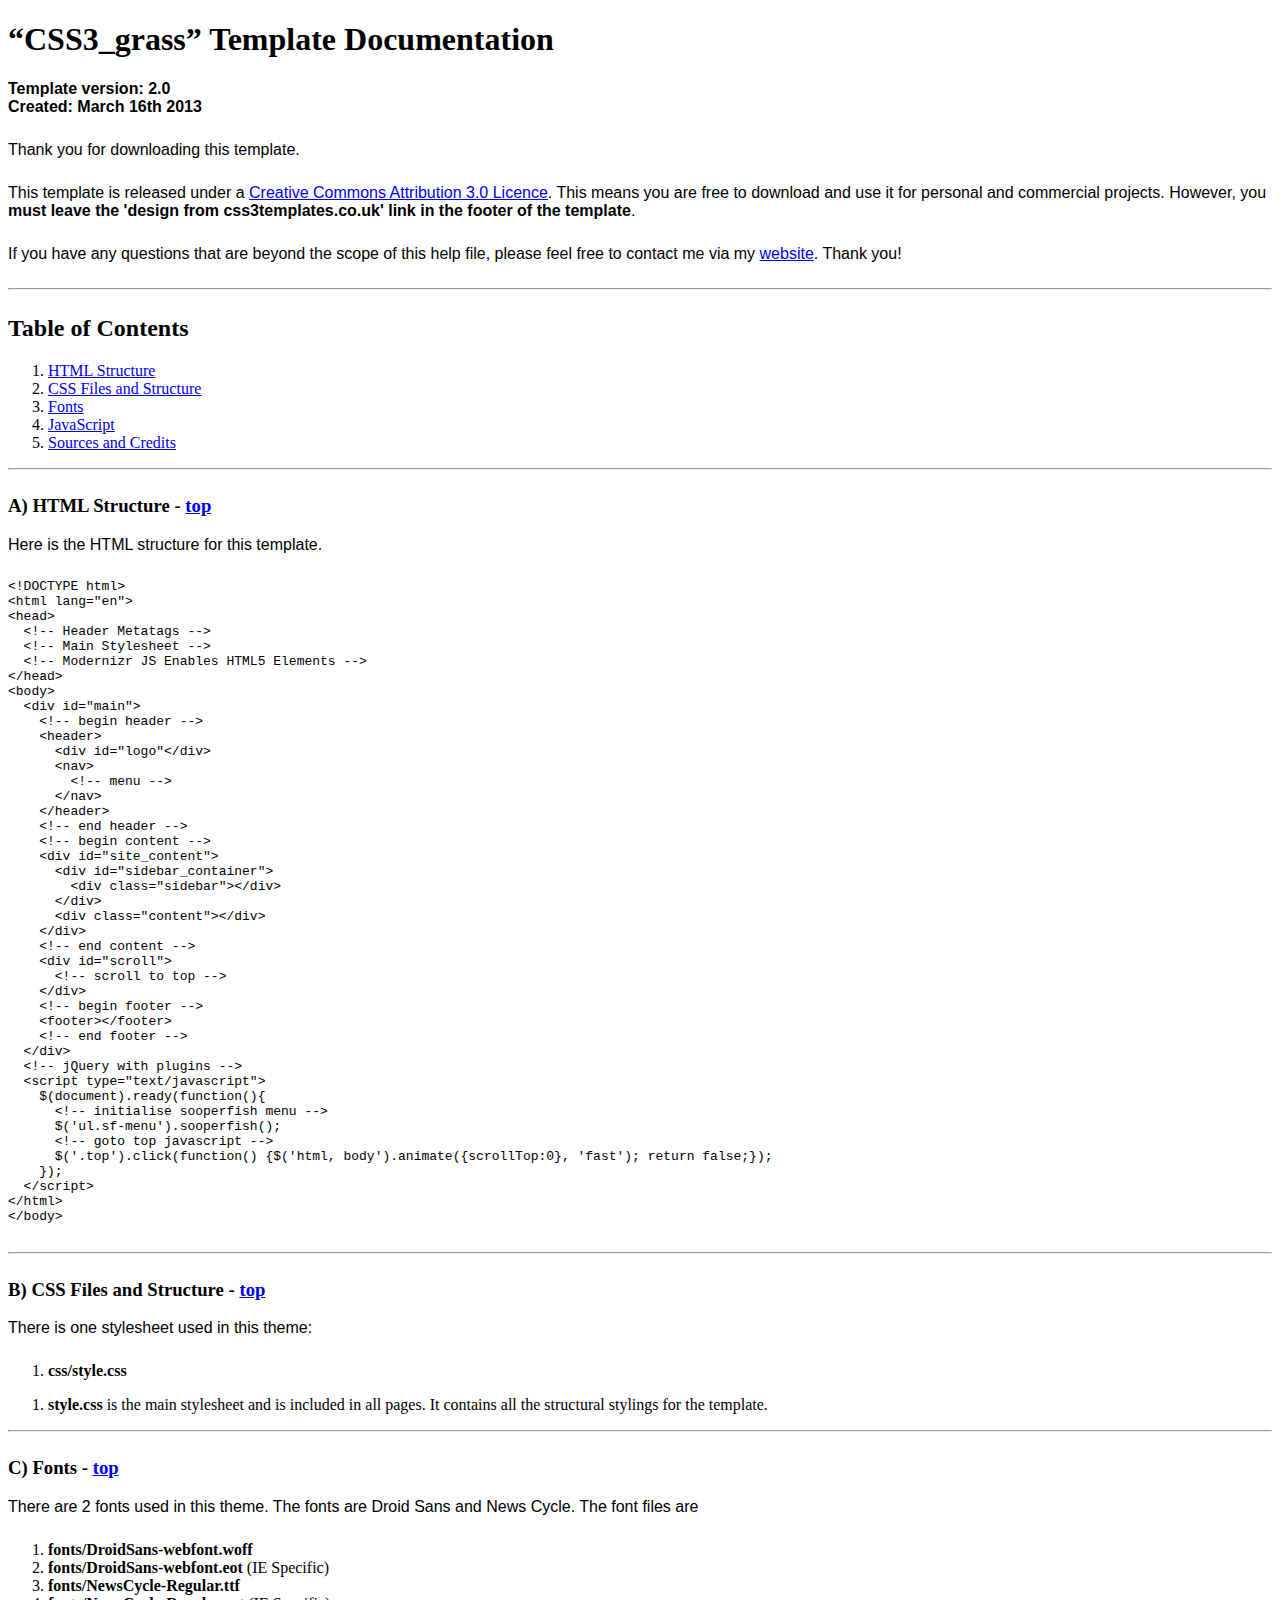
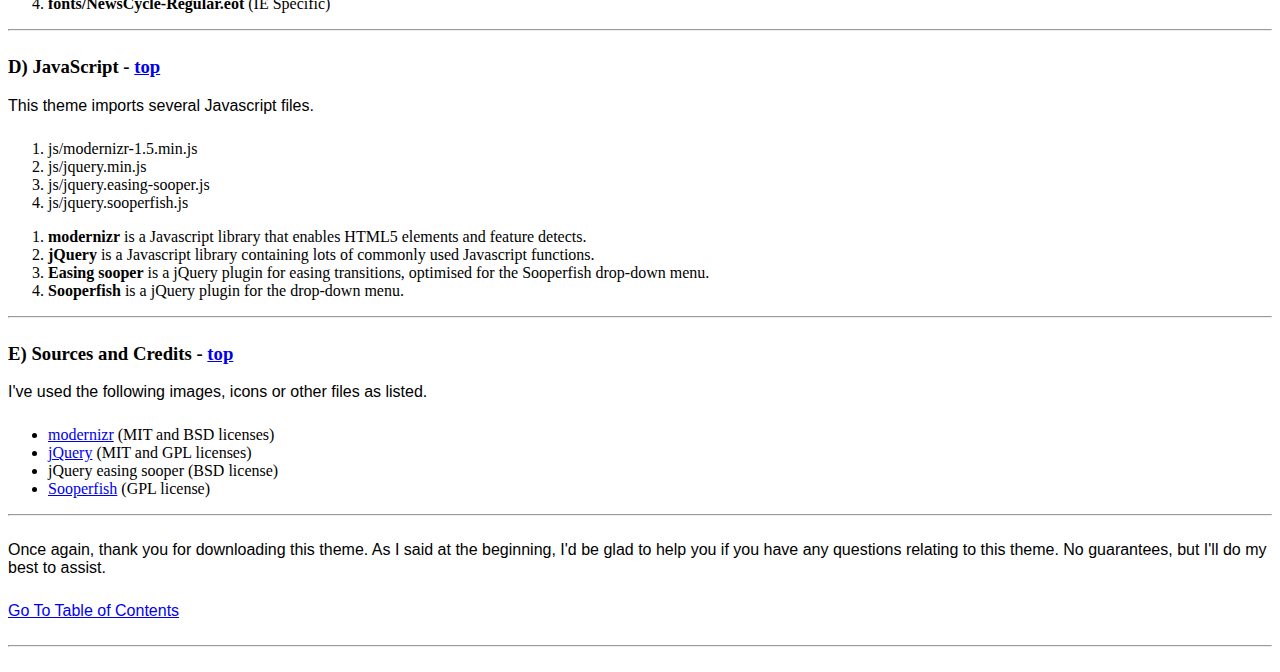
<file: Filter-table-jQuery-master/Filter-table-jQuery-master/documentation/index.html>
<!DOCTYPE HTML>
<html>
  <meta http-equiv="content-type" content="text/html;charset=utf-8">
  <title>CSS3_grass Template</title>
  <style type="text/css" media="screen">
    p, table, hr, .box { font-family: arial; margin-bottom:25px; }
    .box p { margin-bottom:10px; }
  </style>
</head>


<body>
  <div>

    <h1>&ldquo;CSS3_grass&rdquo; Template Documentation</h1>

    <p><strong>Template version: 2.0<br />Created: March 16th 2013</strong></p>

    <div>
      <p>Thank you for downloading this template.</p>
      <p>This template is released under a <a href="http://creativecommons.org/licenses/by/3.0">Creative Commons Attribution 3.0 Licence</a>. This means you are free to download and use it for personal and commercial projects. However, you <strong>must leave the 'design from css3templates.co.uk' link in the footer of the template</strong>.</p>
      <p>If you have any questions that are beyond the scope of this help file, please feel free to contact me via my <a href="http://www.css3templates.co.uk">website</a>. Thank you!</p>
    </div>

    <hr>

    <h2 id="toc">Table of Contents</h2>
    <ol>
      <li><a href="#htmlStructure">HTML Structure</a></li>
      <li><a href="#cssFiles">CSS Files and Structure</a></li>
      <li><a href="#fontFiles">Fonts</a></li>
      <li><a href="#javascript">JavaScript</a></li>
      <li><a href="#credits">Sources and Credits</a></li>
    </ol>

    <hr>

    <h3 id="htmlStructure"><strong>A) HTML Structure</strong> - <a href="#toc">top</a></h3>
    <p>Here is the HTML structure for this template.</p>

    <pre>
&lt;!DOCTYPE html&gt;
&lt;html lang=&quot;en&quot;&gt;
&lt;head&gt;
  &lt;!-- Header Metatags --&gt;
  &lt;!-- Main Stylesheet --&gt;
  &lt;!-- Modernizr JS Enables HTML5 Elements --&gt;
&lt;/head&gt;
&lt;body&gt;
  &lt;div id=&quot;main&quot;&gt;
    &lt;!-- begin header --&gt;
    &lt;header&gt;
      &lt;div id=&quot;logo&quot;&lt;/div&gt;
      &lt;nav&gt;
        &lt;!-- menu --&gt;
      &lt;/nav&gt;
    &lt;/header&gt;
    &lt;!-- end header --&gt;
    &lt;!-- begin content --&gt;
    &lt;div id=&quot;site_content&quot;&gt;
      &lt;div id=&quot;sidebar_container&quot;&gt;
        &lt;div class=&quot;sidebar&quot;&gt;&lt;/div&gt;
      &lt;/div&gt;
      &lt;div class=&quot;content&quot;&gt;&lt;/div&gt;
    &lt;/div&gt;
    &lt;!-- end content --&gt;
    &lt;div id=&quot;scroll&quot;&gt;
      &lt;!-- scroll to top --&gt;
    &lt;/div&gt;
    &lt;!-- begin footer --&gt;
    &lt;footer&gt;&lt;/footer&gt;
    &lt;!-- end footer --&gt;
  &lt;/div&gt;
  &lt;!-- jQuery with plugins --&gt;
  &lt;script type=&quot;text/javascript&quot;&gt;
    $(document).ready(function(){
      &lt;!-- initialise sooperfish menu --&gt;
      $('ul.sf-menu').sooperfish();
      &lt;!-- goto top javascript --&gt;
      $('.top').click(function() {$('html, body').animate({scrollTop:0}, 'fast'); return false;});
    });
  &lt;/script&gt;
&lt;/html&gt;
&lt;/body&gt;
    </pre>

    <hr>

    <h3 id="cssFiles"><strong>B) CSS Files and Structure</strong> - <a href="#toc">top</a></h3>

    <p>There is one stylesheet used in this theme:</p>
    <ol>
      <li><b>css/style.css</b></li>
    </ol>

    <ol>
      <li><b>style.css</b> is the main stylesheet and is included in all pages. It contains all the structural stylings for the template.</li>
    </ol>

    <hr>

    <h3 id="fontFiles"><strong>C) Fonts</strong> - <a href="#toc">top</a></h3>

    <p>There are 2 fonts used in this theme. The fonts are Droid Sans and News Cycle. The font files are</p>
    <ol>
      <li><b>fonts/DroidSans-webfont.woff</b></li>
      <li><b>fonts/DroidSans-webfont.eot</b> (IE Specific)</li>
      <li><b>fonts/NewsCycle-Regular.ttf</b></li>
      <li><b>fonts/NewsCycle-Regular.eot</b> (IE Specific)</li>
    </ol>

    <hr>

    <h3 id="javascript"><strong>D) JavaScript</strong> - <a href="#toc">top</a></h3>

    <p>This theme imports several Javascript files.</p>

    <ol>
      <li>js/modernizr-1.5.min.js</li>
      <li>js/jquery.min.js</li>
      <li>js/jquery.easing-sooper.js</li>
      <li>js/jquery.sooperfish.js</li>
    </ol>

    <ol>
      <li><b>modernizr</b> is a Javascript library that enables HTML5 elements and feature detects.</li>
      <li><b>jQuery</b> is a Javascript library containing lots of commonly used Javascript functions.</li>
      <li><b>Easing sooper</b> is a jQuery plugin for easing transitions, optimised for the Sooperfish drop-down menu.</li>
      <li><b>Sooperfish</b> is a jQuery plugin for the drop-down menu.</li>
    </ol>

    <hr>

    <h3 id="credits"><strong>E) Sources and Credits</strong> - <a href="#toc">top</a></h3>

    <p>I've used the following images, icons or other files as listed.

    <ul>
      <li><a href="http://www.modernizr.com">modernizr</a> (MIT and BSD licenses)</li>
      <li><a href="http://www.jquery.com">jQuery</a> (MIT and GPL licenses)</li>
      <li>jQuery easing sooper (BSD license)</li>
      <li><a href="http://archive.plugins.jquery.com/project/SooperFish">Sooperfish</a> (GPL license)</li>
    </ul>

    <hr>

    <p>Once again, thank you for downloading this theme. As I said at the beginning, I'd be glad to help you if you have any questions relating to this theme. No guarantees, but I'll do my best to assist.</p>

    <p><a href="#toc">Go To Table of Contents</a></p>

    <hr>
  </div>
</body>
</html>
</file>
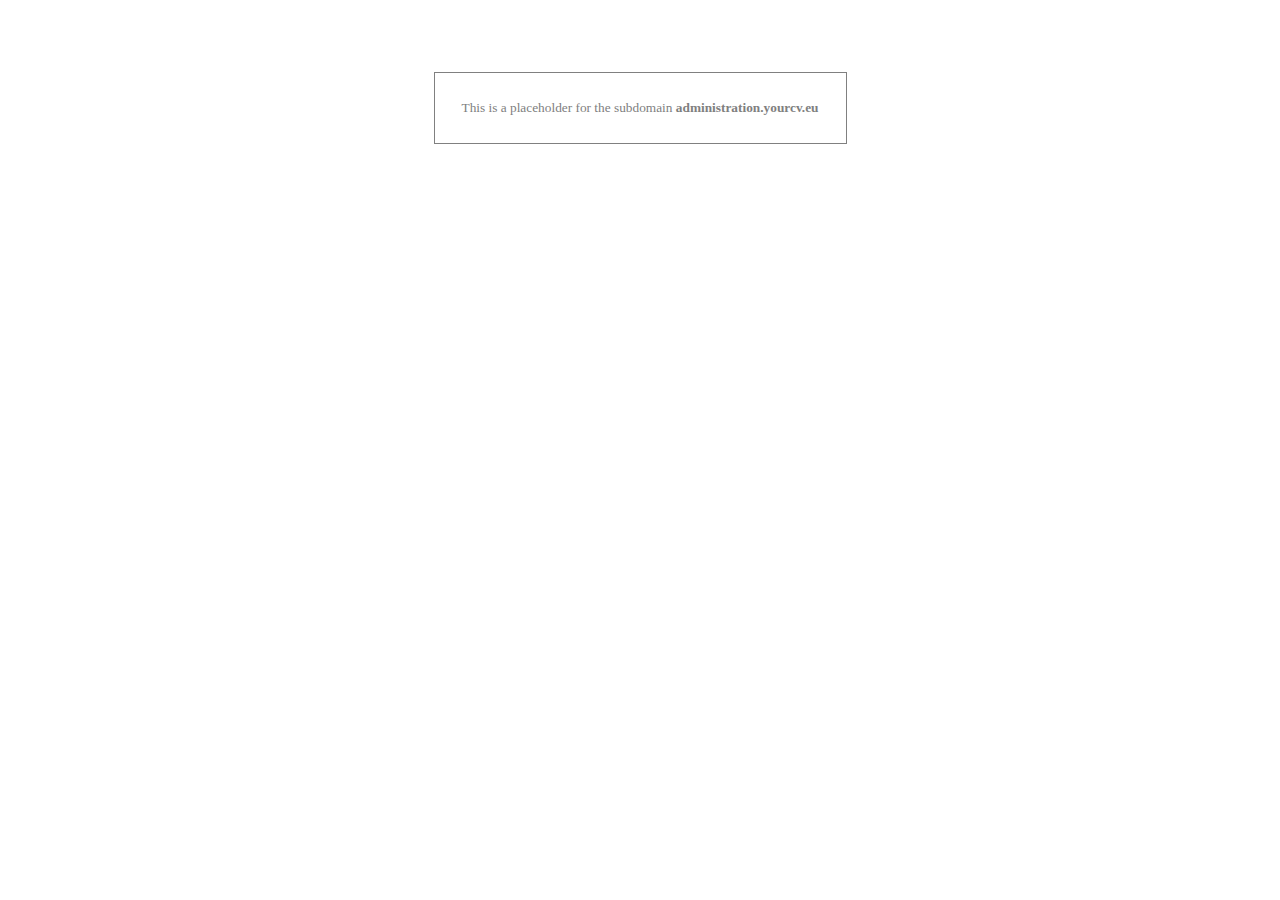
<file: YourCV-master/YourCV-master/administration/index.html>
<html>
<head>
<title>
administration.yourcv.eu</title>
<style>
* { font-family: verdana; font-size: 10pt; COLOR: gray; }
b { font-weight: bold; }
table { border: 1px solid gray;}
td { text-align: center; padding: 25;}
</style>
</head>
<body>
<center>
<br><br><br><br>
<table>
<tr><td>This is a placeholder for the subdomain <b>administration.yourcv.eu</b></td></tr>
</table>
<br><br>
</center>
</body>
</html>
</file>
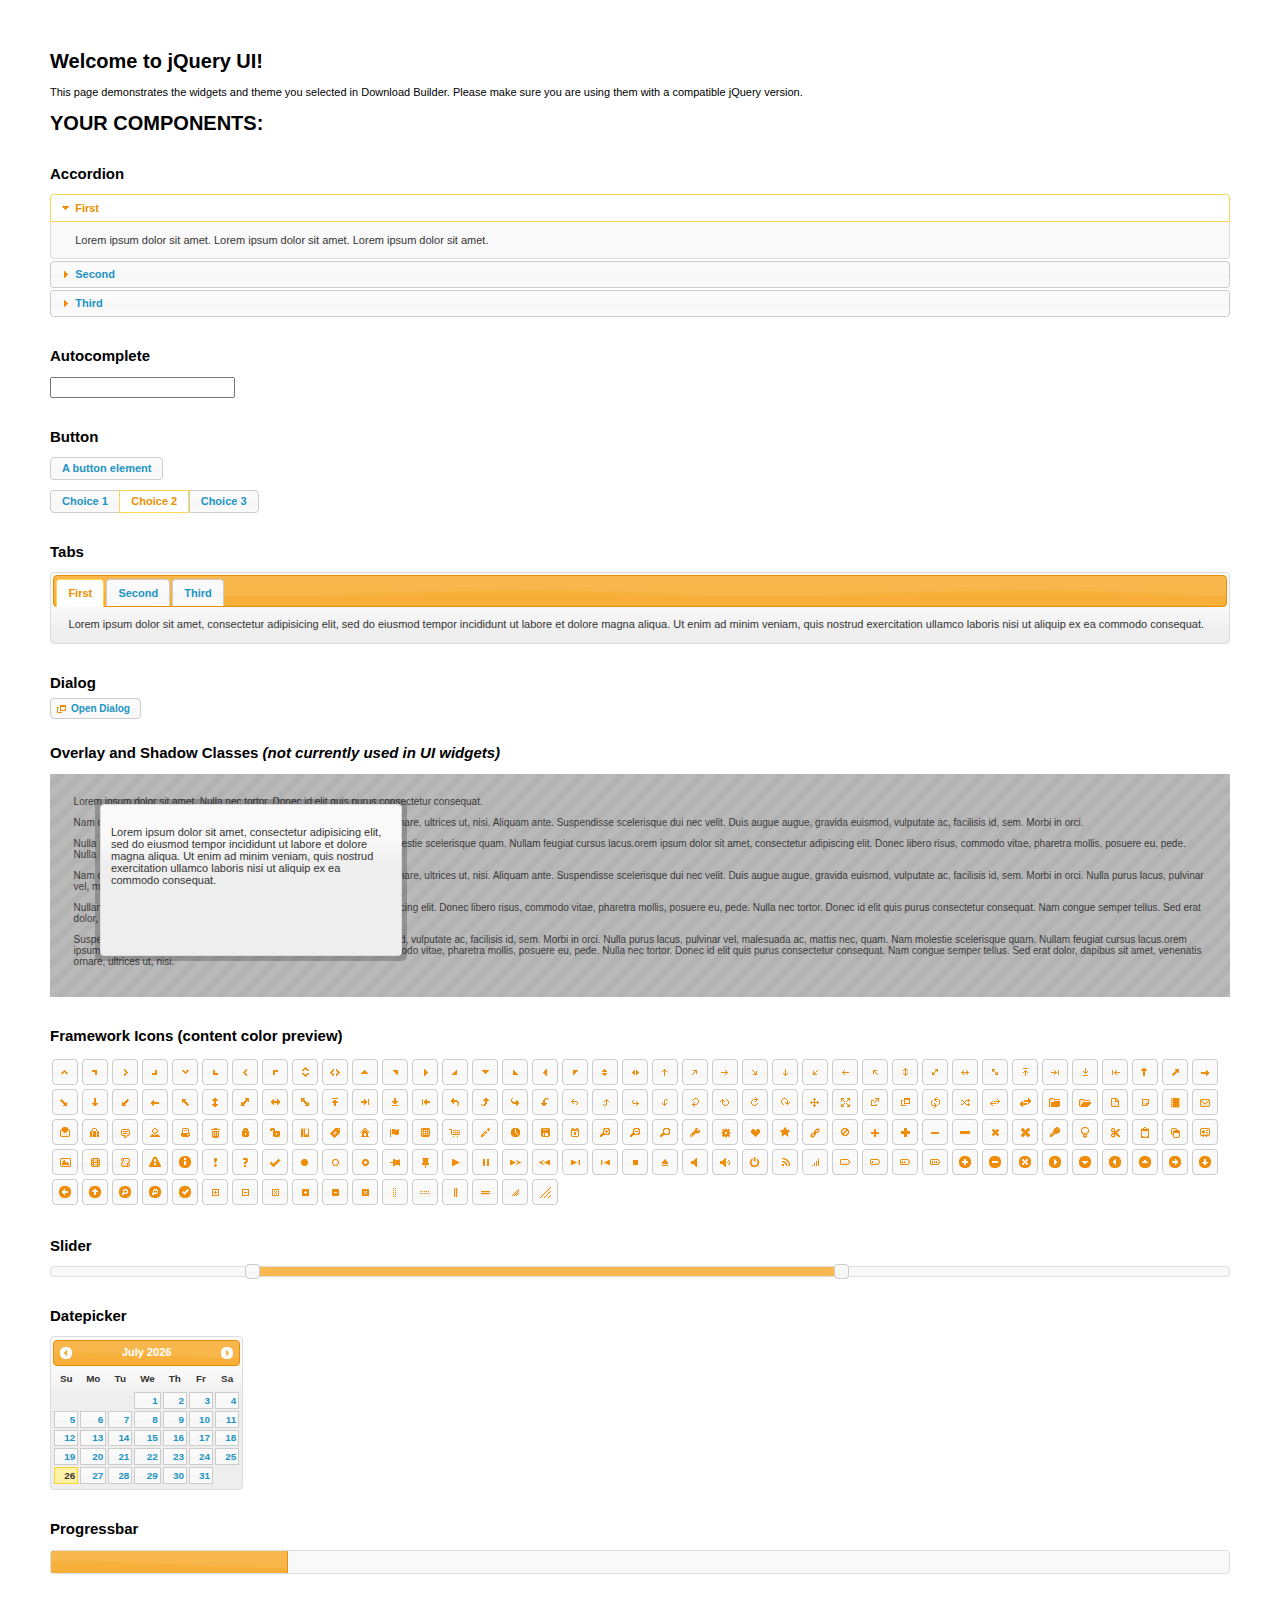
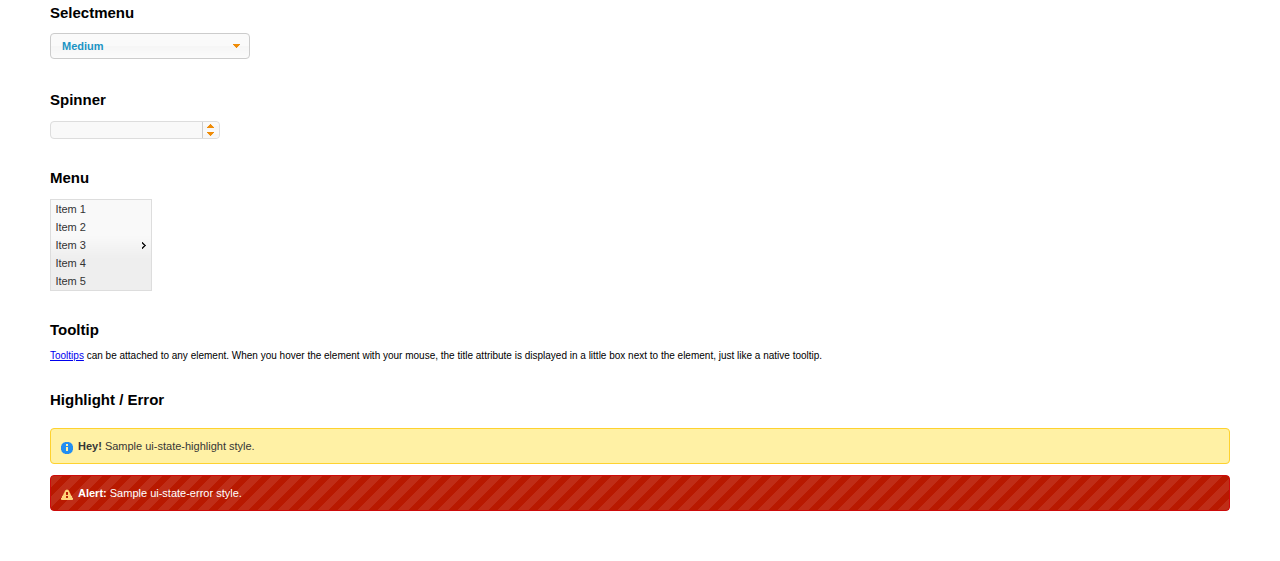
<file: YourCV-master/YourCV-master/jQuery/index.html>
<!doctype html>
<html lang="us">
<head>
	<meta charset="utf-8">
	<title>jQuery UI Example Page</title>
	<link href="jquery-ui.css" rel="stylesheet">
	<style>
	body{
		font: 62.5% "Trebuchet MS", sans-serif;
		margin: 50px;
	}
	.demoHeaders {
		margin-top: 2em;
	}
	#dialog-link {
		padding: .4em 1em .4em 20px;
		text-decoration: none;
		position: relative;
	}
	#dialog-link span.ui-icon {
		margin: 0 5px 0 0;
		position: absolute;
		left: .2em;
		top: 50%;
		margin-top: -8px;
	}
	#icons {
		margin: 0;
		padding: 0;
	}
	#icons li {
		margin: 2px;
		position: relative;
		padding: 4px 0;
		cursor: pointer;
		float: left;
		list-style: none;
	}
	#icons span.ui-icon {
		float: left;
		margin: 0 4px;
	}
	.fakewindowcontain .ui-widget-overlay {
		position: absolute;
	}
	select {
		width: 200px;
	}
	</style>
</head>
<body>

<h1>Welcome to jQuery UI!</h1>

<div class="ui-widget">
	<p>This page demonstrates the widgets and theme you selected in Download Builder. Please make sure you are using them with a compatible jQuery version.</p>
</div>

<h1>YOUR COMPONENTS:</h1>


<!-- Accordion -->
<h2 class="demoHeaders">Accordion</h2>
<div id="accordion">
	<h3>First</h3>
	<div>Lorem ipsum dolor sit amet. Lorem ipsum dolor sit amet. Lorem ipsum dolor sit amet.</div>
	<h3>Second</h3>
	<div>Phasellus mattis tincidunt nibh.</div>
	<h3>Third</h3>
	<div>Nam dui erat, auctor a, dignissim quis.</div>
</div>



<!-- Autocomplete -->
<h2 class="demoHeaders">Autocomplete</h2>
<div>
	<input id="autocomplete" title="type &quot;a&quot;">
</div>



<!-- Button -->
<h2 class="demoHeaders">Button</h2>
<button id="button">A button element</button>
<form style="margin-top: 1em;">
	<div id="radioset">
		<input type="radio" id="radio1" name="radio"><label for="radio1">Choice 1</label>
		<input type="radio" id="radio2" name="radio" checked="checked"><label for="radio2">Choice 2</label>
		<input type="radio" id="radio3" name="radio"><label for="radio3">Choice 3</label>
	</div>
</form>



<!-- Tabs -->
<h2 class="demoHeaders">Tabs</h2>
<div id="tabs">
	<ul>
		<li><a href="#tabs-1">First</a></li>
		<li><a href="#tabs-2">Second</a></li>
		<li><a href="#tabs-3">Third</a></li>
	</ul>
	<div id="tabs-1">Lorem ipsum dolor sit amet, consectetur adipisicing elit, sed do eiusmod tempor incididunt ut labore et dolore magna aliqua. Ut enim ad minim veniam, quis nostrud exercitation ullamco laboris nisi ut aliquip ex ea commodo consequat.</div>
	<div id="tabs-2">Phasellus mattis tincidunt nibh. Cras orci urna, blandit id, pretium vel, aliquet ornare, felis. Maecenas scelerisque sem non nisl. Fusce sed lorem in enim dictum bibendum.</div>
	<div id="tabs-3">Nam dui erat, auctor a, dignissim quis, sollicitudin eu, felis. Pellentesque nisi urna, interdum eget, sagittis et, consequat vestibulum, lacus. Mauris porttitor ullamcorper augue.</div>
</div>



<!-- Dialog NOTE: Dialog is not generated by UI in this demo so it can be visually styled in themeroller-->
<h2 class="demoHeaders">Dialog</h2>
<p><a href="#" id="dialog-link" class="ui-state-default ui-corner-all"><span class="ui-icon ui-icon-newwin"></span>Open Dialog</a></p>

<h2 class="demoHeaders">Overlay and Shadow Classes <em>(not currently used in UI widgets)</em></h2>
<div style="position: relative; width: 96%; height: 200px; padding:1% 2%; overflow:hidden;" class="fakewindowcontain">
	<p>Lorem ipsum dolor sit amet,  Nulla nec tortor. Donec id elit quis purus consectetur consequat. </p><p>Nam congue semper tellus. Sed erat dolor, dapibus sit amet, venenatis ornare, ultrices ut, nisi. Aliquam ante. Suspendisse scelerisque dui nec velit. Duis augue augue, gravida euismod, vulputate ac, facilisis id, sem. Morbi in orci. </p><p>Nulla purus lacus, pulvinar vel, malesuada ac, mattis nec, quam. Nam molestie scelerisque quam. Nullam feugiat cursus lacus.orem ipsum dolor sit amet, consectetur adipiscing elit. Donec libero risus, commodo vitae, pharetra mollis, posuere eu, pede. Nulla nec tortor. Donec id elit quis purus consectetur consequat. </p><p>Nam congue semper tellus. Sed erat dolor, dapibus sit amet, venenatis ornare, ultrices ut, nisi. Aliquam ante. Suspendisse scelerisque dui nec velit. Duis augue augue, gravida euismod, vulputate ac, facilisis id, sem. Morbi in orci. Nulla purus lacus, pulvinar vel, malesuada ac, mattis nec, quam. Nam molestie scelerisque quam. </p><p>Nullam feugiat cursus lacus.orem ipsum dolor sit amet, consectetur adipiscing elit. Donec libero risus, commodo vitae, pharetra mollis, posuere eu, pede. Nulla nec tortor. Donec id elit quis purus consectetur consequat. Nam congue semper tellus. Sed erat dolor, dapibus sit amet, venenatis ornare, ultrices ut, nisi. Aliquam ante. </p><p>Suspendisse scelerisque dui nec velit. Duis augue augue, gravida euismod, vulputate ac, facilisis id, sem. Morbi in orci. Nulla purus lacus, pulvinar vel, malesuada ac, mattis nec, quam. Nam molestie scelerisque quam. Nullam feugiat cursus lacus.orem ipsum dolor sit amet, consectetur adipiscing elit. Donec libero risus, commodo vitae, pharetra mollis, posuere eu, pede. Nulla nec tortor. Donec id elit quis purus consectetur consequat. Nam congue semper tellus. Sed erat dolor, dapibus sit amet, venenatis ornare, ultrices ut, nisi. </p>

	<!-- ui-dialog -->
	<div class="ui-overlay"><div class="ui-widget-overlay"></div><div class="ui-widget-shadow ui-corner-all" style="width: 302px; height: 152px; position: absolute; left: 50px; top: 30px;"></div></div>
	<div style="position: absolute; width: 280px; height: 130px;left: 50px; top: 30px; padding: 10px;" class="ui-widget ui-widget-content ui-corner-all">
		<div class="ui-dialog-content ui-widget-content" style="background: none; border: 0;">
			<p>Lorem ipsum dolor sit amet, consectetur adipisicing elit, sed do eiusmod tempor incididunt ut labore et dolore magna aliqua. Ut enim ad minim veniam, quis nostrud exercitation ullamco laboris nisi ut aliquip ex ea commodo consequat.</p>
		</div>
	</div>

</div>

<!-- ui-dialog -->
<div id="dialog" title="Dialog Title">
	<p>Lorem ipsum dolor sit amet, consectetur adipisicing elit, sed do eiusmod tempor incididunt ut labore et dolore magna aliqua. Ut enim ad minim veniam, quis nostrud exercitation ullamco laboris nisi ut aliquip ex ea commodo consequat.</p>
</div>



<h2 class="demoHeaders">Framework Icons (content color preview)</h2>
<ul id="icons" class="ui-widget ui-helper-clearfix">
	<li class="ui-state-default ui-corner-all" title=".ui-icon-carat-1-n"><span class="ui-icon ui-icon-carat-1-n"></span></li>
	<li class="ui-state-default ui-corner-all" title=".ui-icon-carat-1-ne"><span class="ui-icon ui-icon-carat-1-ne"></span></li>
	<li class="ui-state-default ui-corner-all" title=".ui-icon-carat-1-e"><span class="ui-icon ui-icon-carat-1-e"></span></li>
	<li class="ui-state-default ui-corner-all" title=".ui-icon-carat-1-se"><span class="ui-icon ui-icon-carat-1-se"></span></li>
	<li class="ui-state-default ui-corner-all" title=".ui-icon-carat-1-s"><span class="ui-icon ui-icon-carat-1-s"></span></li>
	<li class="ui-state-default ui-corner-all" title=".ui-icon-carat-1-sw"><span class="ui-icon ui-icon-carat-1-sw"></span></li>
	<li class="ui-state-default ui-corner-all" title=".ui-icon-carat-1-w"><span class="ui-icon ui-icon-carat-1-w"></span></li>
	<li class="ui-state-default ui-corner-all" title=".ui-icon-carat-1-nw"><span class="ui-icon ui-icon-carat-1-nw"></span></li>
	<li class="ui-state-default ui-corner-all" title=".ui-icon-carat-2-n-s"><span class="ui-icon ui-icon-carat-2-n-s"></span></li>
	<li class="ui-state-default ui-corner-all" title=".ui-icon-carat-2-e-w"><span class="ui-icon ui-icon-carat-2-e-w"></span></li>
	<li class="ui-state-default ui-corner-all" title=".ui-icon-triangle-1-n"><span class="ui-icon ui-icon-triangle-1-n"></span></li>
	<li class="ui-state-default ui-corner-all" title=".ui-icon-triangle-1-ne"><span class="ui-icon ui-icon-triangle-1-ne"></span></li>
	<li class="ui-state-default ui-corner-all" title=".ui-icon-triangle-1-e"><span class="ui-icon ui-icon-triangle-1-e"></span></li>
	<li class="ui-state-default ui-corner-all" title=".ui-icon-triangle-1-se"><span class="ui-icon ui-icon-triangle-1-se"></span></li>
	<li class="ui-state-default ui-corner-all" title=".ui-icon-triangle-1-s"><span class="ui-icon ui-icon-triangle-1-s"></span></li>
	<li class="ui-state-default ui-corner-all" title=".ui-icon-triangle-1-sw"><span class="ui-icon ui-icon-triangle-1-sw"></span></li>
	<li class="ui-state-default ui-corner-all" title=".ui-icon-triangle-1-w"><span class="ui-icon ui-icon-triangle-1-w"></span></li>
	<li class="ui-state-default ui-corner-all" title=".ui-icon-triangle-1-nw"><span class="ui-icon ui-icon-triangle-1-nw"></span></li>
	<li class="ui-state-default ui-corner-all" title=".ui-icon-triangle-2-n-s"><span class="ui-icon ui-icon-triangle-2-n-s"></span></li>
	<li class="ui-state-default ui-corner-all" title=".ui-icon-triangle-2-e-w"><span class="ui-icon ui-icon-triangle-2-e-w"></span></li>
	<li class="ui-state-default ui-corner-all" title=".ui-icon-arrow-1-n"><span class="ui-icon ui-icon-arrow-1-n"></span></li>
	<li class="ui-state-default ui-corner-all" title=".ui-icon-arrow-1-ne"><span class="ui-icon ui-icon-arrow-1-ne"></span></li>
	<li class="ui-state-default ui-corner-all" title=".ui-icon-arrow-1-e"><span class="ui-icon ui-icon-arrow-1-e"></span></li>
	<li class="ui-state-default ui-corner-all" title=".ui-icon-arrow-1-se"><span class="ui-icon ui-icon-arrow-1-se"></span></li>
	<li class="ui-state-default ui-corner-all" title=".ui-icon-arrow-1-s"><span class="ui-icon ui-icon-arrow-1-s"></span></li>
	<li class="ui-state-default ui-corner-all" title=".ui-icon-arrow-1-sw"><span class="ui-icon ui-icon-arrow-1-sw"></span></li>
	<li class="ui-state-default ui-corner-all" title=".ui-icon-arrow-1-w"><span class="ui-icon ui-icon-arrow-1-w"></span></li>
	<li class="ui-state-default ui-corner-all" title=".ui-icon-arrow-1-nw"><span class="ui-icon ui-icon-arrow-1-nw"></span></li>
	<li class="ui-state-default ui-corner-all" title=".ui-icon-arrow-2-n-s"><span class="ui-icon ui-icon-arrow-2-n-s"></span></li>
	<li class="ui-state-default ui-corner-all" title=".ui-icon-arrow-2-ne-sw"><span class="ui-icon ui-icon-arrow-2-ne-sw"></span></li>
	<li class="ui-state-default ui-corner-all" title=".ui-icon-arrow-2-e-w"><span class="ui-icon ui-icon-arrow-2-e-w"></span></li>
	<li class="ui-state-default ui-corner-all" title=".ui-icon-arrow-2-se-nw"><span class="ui-icon ui-icon-arrow-2-se-nw"></span></li>
	<li class="ui-state-default ui-corner-all" title=".ui-icon-arrowstop-1-n"><span class="ui-icon ui-icon-arrowstop-1-n"></span></li>
	<li class="ui-state-default ui-corner-all" title=".ui-icon-arrowstop-1-e"><span class="ui-icon ui-icon-arrowstop-1-e"></span></li>
	<li class="ui-state-default ui-corner-all" title=".ui-icon-arrowstop-1-s"><span class="ui-icon ui-icon-arrowstop-1-s"></span></li>
	<li class="ui-state-default ui-corner-all" title=".ui-icon-arrowstop-1-w"><span class="ui-icon ui-icon-arrowstop-1-w"></span></li>
	<li class="ui-state-default ui-corner-all" title=".ui-icon-arrowthick-1-n"><span class="ui-icon ui-icon-arrowthick-1-n"></span></li>
	<li class="ui-state-default ui-corner-all" title=".ui-icon-arrowthick-1-ne"><span class="ui-icon ui-icon-arrowthick-1-ne"></span></li>
	<li class="ui-state-default ui-corner-all" title=".ui-icon-arrowthick-1-e"><span class="ui-icon ui-icon-arrowthick-1-e"></span></li>
	<li class="ui-state-default ui-corner-all" title=".ui-icon-arrowthick-1-se"><span class="ui-icon ui-icon-arrowthick-1-se"></span></li>
	<li class="ui-state-default ui-corner-all" title=".ui-icon-arrowthick-1-s"><span class="ui-icon ui-icon-arrowthick-1-s"></span></li>
	<li class="ui-state-default ui-corner-all" title=".ui-icon-arrowthick-1-sw"><span class="ui-icon ui-icon-arrowthick-1-sw"></span></li>
	<li class="ui-state-default ui-corner-all" title=".ui-icon-arrowthick-1-w"><span class="ui-icon ui-icon-arrowthick-1-w"></span></li>
	<li class="ui-state-default ui-corner-all" title=".ui-icon-arrowthick-1-nw"><span class="ui-icon ui-icon-arrowthick-1-nw"></span></li>
	<li class="ui-state-default ui-corner-all" title=".ui-icon-arrowthick-2-n-s"><span class="ui-icon ui-icon-arrowthick-2-n-s"></span></li>
	<li class="ui-state-default ui-corner-all" title=".ui-icon-arrowthick-2-ne-sw"><span class="ui-icon ui-icon-arrowthick-2-ne-sw"></span></li>
	<li class="ui-state-default ui-corner-all" title=".ui-icon-arrowthick-2-e-w"><span class="ui-icon ui-icon-arrowthick-2-e-w"></span></li>
	<li class="ui-state-default ui-corner-all" title=".ui-icon-arrowthick-2-se-nw"><span class="ui-icon ui-icon-arrowthick-2-se-nw"></span></li>
	<li class="ui-state-default ui-corner-all" title=".ui-icon-arrowthickstop-1-n"><span class="ui-icon ui-icon-arrowthickstop-1-n"></span></li>
	<li class="ui-state-default ui-corner-all" title=".ui-icon-arrowthickstop-1-e"><span class="ui-icon ui-icon-arrowthickstop-1-e"></span></li>
	<li class="ui-state-default ui-corner-all" title=".ui-icon-arrowthickstop-1-s"><span class="ui-icon ui-icon-arrowthickstop-1-s"></span></li>
	<li class="ui-state-default ui-corner-all" title=".ui-icon-arrowthickstop-1-w"><span class="ui-icon ui-icon-arrowthickstop-1-w"></span></li>
	<li class="ui-state-default ui-corner-all" title=".ui-icon-arrowreturnthick-1-w"><span class="ui-icon ui-icon-arrowreturnthick-1-w"></span></li>
	<li class="ui-state-default ui-corner-all" title=".ui-icon-arrowreturnthick-1-n"><span class="ui-icon ui-icon-arrowreturnthick-1-n"></span></li>
	<li class="ui-state-default ui-corner-all" title=".ui-icon-arrowreturnthick-1-e"><span class="ui-icon ui-icon-arrowreturnthick-1-e"></span></li>
	<li class="ui-state-default ui-corner-all" title=".ui-icon-arrowreturnthick-1-s"><span class="ui-icon ui-icon-arrowreturnthick-1-s"></span></li>
	<li class="ui-state-default ui-corner-all" title=".ui-icon-arrowreturn-1-w"><span class="ui-icon ui-icon-arrowreturn-1-w"></span></li>
	<li class="ui-state-default ui-corner-all" title=".ui-icon-arrowreturn-1-n"><span class="ui-icon ui-icon-arrowreturn-1-n"></span></li>
	<li class="ui-state-default ui-corner-all" title=".ui-icon-arrowreturn-1-e"><span class="ui-icon ui-icon-arrowreturn-1-e"></span></li>
	<li class="ui-state-default ui-corner-all" title=".ui-icon-arrowreturn-1-s"><span class="ui-icon ui-icon-arrowreturn-1-s"></span></li>
	<li class="ui-state-default ui-corner-all" title=".ui-icon-arrowrefresh-1-w"><span class="ui-icon ui-icon-arrowrefresh-1-w"></span></li>
	<li class="ui-state-default ui-corner-all" title=".ui-icon-arrowrefresh-1-n"><span class="ui-icon ui-icon-arrowrefresh-1-n"></span></li>
	<li class="ui-state-default ui-corner-all" title=".ui-icon-arrowrefresh-1-e"><span class="ui-icon ui-icon-arrowrefresh-1-e"></span></li>
	<li class="ui-state-default ui-corner-all" title=".ui-icon-arrowrefresh-1-s"><span class="ui-icon ui-icon-arrowrefresh-1-s"></span></li>
	<li class="ui-state-default ui-corner-all" title=".ui-icon-arrow-4"><span class="ui-icon ui-icon-arrow-4"></span></li>
	<li class="ui-state-default ui-corner-all" title=".ui-icon-arrow-4-diag"><span class="ui-icon ui-icon-arrow-4-diag"></span></li>
	<li class="ui-state-default ui-corner-all" title=".ui-icon-extlink"><span class="ui-icon ui-icon-extlink"></span></li>
	<li class="ui-state-default ui-corner-all" title=".ui-icon-newwin"><span class="ui-icon ui-icon-newwin"></span></li>
	<li class="ui-state-default ui-corner-all" title=".ui-icon-refresh"><span class="ui-icon ui-icon-refresh"></span></li>
	<li class="ui-state-default ui-corner-all" title=".ui-icon-shuffle"><span class="ui-icon ui-icon-shuffle"></span></li>
	<li class="ui-state-default ui-corner-all" title=".ui-icon-transfer-e-w"><span class="ui-icon ui-icon-transfer-e-w"></span></li>
	<li class="ui-state-default ui-corner-all" title=".ui-icon-transferthick-e-w"><span class="ui-icon ui-icon-transferthick-e-w"></span></li>
	<li class="ui-state-default ui-corner-all" title=".ui-icon-folder-collapsed"><span class="ui-icon ui-icon-folder-collapsed"></span></li>
	<li class="ui-state-default ui-corner-all" title=".ui-icon-folder-open"><span class="ui-icon ui-icon-folder-open"></span></li>
	<li class="ui-state-default ui-corner-all" title=".ui-icon-document"><span class="ui-icon ui-icon-document"></span></li>
	<li class="ui-state-default ui-corner-all" title=".ui-icon-document-b"><span class="ui-icon ui-icon-document-b"></span></li>
	<li class="ui-state-default ui-corner-all" title=".ui-icon-note"><span class="ui-icon ui-icon-note"></span></li>
	<li class="ui-state-default ui-corner-all" title=".ui-icon-mail-closed"><span class="ui-icon ui-icon-mail-closed"></span></li>
	<li class="ui-state-default ui-corner-all" title=".ui-icon-mail-open"><span class="ui-icon ui-icon-mail-open"></span></li>
	<li class="ui-state-default ui-corner-all" title=".ui-icon-suitcase"><span class="ui-icon ui-icon-suitcase"></span></li>
	<li class="ui-state-default ui-corner-all" title=".ui-icon-comment"><span class="ui-icon ui-icon-comment"></span></li>
	<li class="ui-state-default ui-corner-all" title=".ui-icon-person"><span class="ui-icon ui-icon-person"></span></li>
	<li class="ui-state-default ui-corner-all" title=".ui-icon-print"><span class="ui-icon ui-icon-print"></span></li>
	<li class="ui-state-default ui-corner-all" title=".ui-icon-trash"><span class="ui-icon ui-icon-trash"></span></li>
	<li class="ui-state-default ui-corner-all" title=".ui-icon-locked"><span class="ui-icon ui-icon-locked"></span></li>
	<li class="ui-state-default ui-corner-all" title=".ui-icon-unlocked"><span class="ui-icon ui-icon-unlocked"></span></li>
	<li class="ui-state-default ui-corner-all" title=".ui-icon-bookmark"><span class="ui-icon ui-icon-bookmark"></span></li>
	<li class="ui-state-default ui-corner-all" title=".ui-icon-tag"><span class="ui-icon ui-icon-tag"></span></li>
	<li class="ui-state-default ui-corner-all" title=".ui-icon-home"><span class="ui-icon ui-icon-home"></span></li>
	<li class="ui-state-default ui-corner-all" title=".ui-icon-flag"><span class="ui-icon ui-icon-flag"></span></li>
	<li class="ui-state-default ui-corner-all" title=".ui-icon-calculator"><span class="ui-icon ui-icon-calculator"></span></li>
	<li class="ui-state-default ui-corner-all" title=".ui-icon-cart"><span class="ui-icon ui-icon-cart"></span></li>
	<li class="ui-state-default ui-corner-all" title=".ui-icon-pencil"><span class="ui-icon ui-icon-pencil"></span></li>
	<li class="ui-state-default ui-corner-all" title=".ui-icon-clock"><span class="ui-icon ui-icon-clock"></span></li>
	<li class="ui-state-default ui-corner-all" title=".ui-icon-disk"><span class="ui-icon ui-icon-disk"></span></li>
	<li class="ui-state-default ui-corner-all" title=".ui-icon-calendar"><span class="ui-icon ui-icon-calendar"></span></li>
	<li class="ui-state-default ui-corner-all" title=".ui-icon-zoomin"><span class="ui-icon ui-icon-zoomin"></span></li>
	<li class="ui-state-default ui-corner-all" title=".ui-icon-zoomout"><span class="ui-icon ui-icon-zoomout"></span></li>
	<li class="ui-state-default ui-corner-all" title=".ui-icon-search"><span class="ui-icon ui-icon-search"></span></li>
	<li class="ui-state-default ui-corner-all" title=".ui-icon-wrench"><span class="ui-icon ui-icon-wrench"></span></li>
	<li class="ui-state-default ui-corner-all" title=".ui-icon-gear"><span class="ui-icon ui-icon-gear"></span></li>
	<li class="ui-state-default ui-corner-all" title=".ui-icon-heart"><span class="ui-icon ui-icon-heart"></span></li>
	<li class="ui-state-default ui-corner-all" title=".ui-icon-star"><span class="ui-icon ui-icon-star"></span></li>
	<li class="ui-state-default ui-corner-all" title=".ui-icon-link"><span class="ui-icon ui-icon-link"></span></li>
	<li class="ui-state-default ui-corner-all" title=".ui-icon-cancel"><span class="ui-icon ui-icon-cancel"></span></li>
	<li class="ui-state-default ui-corner-all" title=".ui-icon-plus"><span class="ui-icon ui-icon-plus"></span></li>
	<li class="ui-state-default ui-corner-all" title=".ui-icon-plusthick"><span class="ui-icon ui-icon-plusthick"></span></li>
	<li class="ui-state-default ui-corner-all" title=".ui-icon-minus"><span class="ui-icon ui-icon-minus"></span></li>
	<li class="ui-state-default ui-corner-all" title=".ui-icon-minusthick"><span class="ui-icon ui-icon-minusthick"></span></li>
	<li class="ui-state-default ui-corner-all" title=".ui-icon-close"><span class="ui-icon ui-icon-close"></span></li>
	<li class="ui-state-default ui-corner-all" title=".ui-icon-closethick"><span class="ui-icon ui-icon-closethick"></span></li>
	<li class="ui-state-default ui-corner-all" title=".ui-icon-key"><span class="ui-icon ui-icon-key"></span></li>
	<li class="ui-state-default ui-corner-all" title=".ui-icon-lightbulb"><span class="ui-icon ui-icon-lightbulb"></span></li>
	<li class="ui-state-default ui-corner-all" title=".ui-icon-scissors"><span class="ui-icon ui-icon-scissors"></span></li>
	<li class="ui-state-default ui-corner-all" title=".ui-icon-clipboard"><span class="ui-icon ui-icon-clipboard"></span></li>
	<li class="ui-state-default ui-corner-all" title=".ui-icon-copy"><span class="ui-icon ui-icon-copy"></span></li>
	<li class="ui-state-default ui-corner-all" title=".ui-icon-contact"><span class="ui-icon ui-icon-contact"></span></li>
	<li class="ui-state-default ui-corner-all" title=".ui-icon-image"><span class="ui-icon ui-icon-image"></span></li>
	<li class="ui-state-default ui-corner-all" title=".ui-icon-video"><span class="ui-icon ui-icon-video"></span></li>
	<li class="ui-state-default ui-corner-all" title=".ui-icon-script"><span class="ui-icon ui-icon-script"></span></li>
	<li class="ui-state-default ui-corner-all" title=".ui-icon-alert"><span class="ui-icon ui-icon-alert"></span></li>
	<li class="ui-state-default ui-corner-all" title=".ui-icon-info"><span class="ui-icon ui-icon-info"></span></li>
	<li class="ui-state-default ui-corner-all" title=".ui-icon-notice"><span class="ui-icon ui-icon-notice"></span></li>
	<li class="ui-state-default ui-corner-all" title=".ui-icon-help"><span class="ui-icon ui-icon-help"></span></li>
	<li class="ui-state-default ui-corner-all" title=".ui-icon-check"><span class="ui-icon ui-icon-check"></span></li>
	<li class="ui-state-default ui-corner-all" title=".ui-icon-bullet"><span class="ui-icon ui-icon-bullet"></span></li>
	<li class="ui-state-default ui-corner-all" title=".ui-icon-radio-off"><span class="ui-icon ui-icon-radio-off"></span></li>
	<li class="ui-state-default ui-corner-all" title=".ui-icon-radio-on"><span class="ui-icon ui-icon-radio-on"></span></li>
	<li class="ui-state-default ui-corner-all" title=".ui-icon-pin-w"><span class="ui-icon ui-icon-pin-w"></span></li>
	<li class="ui-state-default ui-corner-all" title=".ui-icon-pin-s"><span class="ui-icon ui-icon-pin-s"></span></li>
	<li class="ui-state-default ui-corner-all" title=".ui-icon-play"><span class="ui-icon ui-icon-play"></span></li>
	<li class="ui-state-default ui-corner-all" title=".ui-icon-pause"><span class="ui-icon ui-icon-pause"></span></li>
	<li class="ui-state-default ui-corner-all" title=".ui-icon-seek-next"><span class="ui-icon ui-icon-seek-next"></span></li>
	<li class="ui-state-default ui-corner-all" title=".ui-icon-seek-prev"><span class="ui-icon ui-icon-seek-prev"></span></li>
	<li class="ui-state-default ui-corner-all" title=".ui-icon-seek-end"><span class="ui-icon ui-icon-seek-end"></span></li>
	<li class="ui-state-default ui-corner-all" title=".ui-icon-seek-first"><span class="ui-icon ui-icon-seek-first"></span></li>
	<li class="ui-state-default ui-corner-all" title=".ui-icon-stop"><span class="ui-icon ui-icon-stop"></span></li>
	<li class="ui-state-default ui-corner-all" title=".ui-icon-eject"><span class="ui-icon ui-icon-eject"></span></li>
	<li class="ui-state-default ui-corner-all" title=".ui-icon-volume-off"><span class="ui-icon ui-icon-volume-off"></span></li>
	<li class="ui-state-default ui-corner-all" title=".ui-icon-volume-on"><span class="ui-icon ui-icon-volume-on"></span></li>
	<li class="ui-state-default ui-corner-all" title=".ui-icon-power"><span class="ui-icon ui-icon-power"></span></li>
	<li class="ui-state-default ui-corner-all" title=".ui-icon-signal-diag"><span class="ui-icon ui-icon-signal-diag"></span></li>
	<li class="ui-state-default ui-corner-all" title=".ui-icon-signal"><span class="ui-icon ui-icon-signal"></span></li>
	<li class="ui-state-default ui-corner-all" title=".ui-icon-battery-0"><span class="ui-icon ui-icon-battery-0"></span></li>
	<li class="ui-state-default ui-corner-all" title=".ui-icon-battery-1"><span class="ui-icon ui-icon-battery-1"></span></li>
	<li class="ui-state-default ui-corner-all" title=".ui-icon-battery-2"><span class="ui-icon ui-icon-battery-2"></span></li>
	<li class="ui-state-default ui-corner-all" title=".ui-icon-battery-3"><span class="ui-icon ui-icon-battery-3"></span></li>
	<li class="ui-state-default ui-corner-all" title=".ui-icon-circle-plus"><span class="ui-icon ui-icon-circle-plus"></span></li>
	<li class="ui-state-default ui-corner-all" title=".ui-icon-circle-minus"><span class="ui-icon ui-icon-circle-minus"></span></li>
	<li class="ui-state-default ui-corner-all" title=".ui-icon-circle-close"><span class="ui-icon ui-icon-circle-close"></span></li>
	<li class="ui-state-default ui-corner-all" title=".ui-icon-circle-triangle-e"><span class="ui-icon ui-icon-circle-triangle-e"></span></li>
	<li class="ui-state-default ui-corner-all" title=".ui-icon-circle-triangle-s"><span class="ui-icon ui-icon-circle-triangle-s"></span></li>
	<li class="ui-state-default ui-corner-all" title=".ui-icon-circle-triangle-w"><span class="ui-icon ui-icon-circle-triangle-w"></span></li>
	<li class="ui-state-default ui-corner-all" title=".ui-icon-circle-triangle-n"><span class="ui-icon ui-icon-circle-triangle-n"></span></li>
	<li class="ui-state-default ui-corner-all" title=".ui-icon-circle-arrow-e"><span class="ui-icon ui-icon-circle-arrow-e"></span></li>
	<li class="ui-state-default ui-corner-all" title=".ui-icon-circle-arrow-s"><span class="ui-icon ui-icon-circle-arrow-s"></span></li>
	<li class="ui-state-default ui-corner-all" title=".ui-icon-circle-arrow-w"><span class="ui-icon ui-icon-circle-arrow-w"></span></li>
	<li class="ui-state-default ui-corner-all" title=".ui-icon-circle-arrow-n"><span class="ui-icon ui-icon-circle-arrow-n"></span></li>
	<li class="ui-state-default ui-corner-all" title=".ui-icon-circle-zoomin"><span class="ui-icon ui-icon-circle-zoomin"></span></li>
	<li class="ui-state-default ui-corner-all" title=".ui-icon-circle-zoomout"><span class="ui-icon ui-icon-circle-zoomout"></span></li>
	<li class="ui-state-default ui-corner-all" title=".ui-icon-circle-check"><span class="ui-icon ui-icon-circle-check"></span></li>
	<li class="ui-state-default ui-corner-all" title=".ui-icon-circlesmall-plus"><span class="ui-icon ui-icon-circlesmall-plus"></span></li>
	<li class="ui-state-default ui-corner-all" title=".ui-icon-circlesmall-minus"><span class="ui-icon ui-icon-circlesmall-minus"></span></li>
	<li class="ui-state-default ui-corner-all" title=".ui-icon-circlesmall-close"><span class="ui-icon ui-icon-circlesmall-close"></span></li>
	<li class="ui-state-default ui-corner-all" title=".ui-icon-squaresmall-plus"><span class="ui-icon ui-icon-squaresmall-plus"></span></li>
	<li class="ui-state-default ui-corner-all" title=".ui-icon-squaresmall-minus"><span class="ui-icon ui-icon-squaresmall-minus"></span></li>
	<li class="ui-state-default ui-corner-all" title=".ui-icon-squaresmall-close"><span class="ui-icon ui-icon-squaresmall-close"></span></li>
	<li class="ui-state-default ui-corner-all" title=".ui-icon-grip-dotted-vertical"><span class="ui-icon ui-icon-grip-dotted-vertical"></span></li>
	<li class="ui-state-default ui-corner-all" title=".ui-icon-grip-dotted-horizontal"><span class="ui-icon ui-icon-grip-dotted-horizontal"></span></li>
	<li class="ui-state-default ui-corner-all" title=".ui-icon-grip-solid-vertical"><span class="ui-icon ui-icon-grip-solid-vertical"></span></li>
	<li class="ui-state-default ui-corner-all" title=".ui-icon-grip-solid-horizontal"><span class="ui-icon ui-icon-grip-solid-horizontal"></span></li>
	<li class="ui-state-default ui-corner-all" title=".ui-icon-gripsmall-diagonal-se"><span class="ui-icon ui-icon-gripsmall-diagonal-se"></span></li>
	<li class="ui-state-default ui-corner-all" title=".ui-icon-grip-diagonal-se"><span class="ui-icon ui-icon-grip-diagonal-se"></span></li>
</ul>


<!-- Slider -->
<h2 class="demoHeaders">Slider</h2>
<div id="slider"></div>



<!-- Datepicker -->
<h2 class="demoHeaders">Datepicker</h2>
<div id="datepicker"></div>



<!-- Progressbar -->
<h2 class="demoHeaders">Progressbar</h2>
<div id="progressbar"></div>



<!-- Progressbar -->
<h2 class="demoHeaders">Selectmenu</h2>
<select id="selectmenu">
	<option>Slower</option>
	<option>Slow</option>
	<option selected="selected">Medium</option>
	<option>Fast</option>
	<option>Faster</option>
</select>



<!-- Spinner -->
<h2 class="demoHeaders">Spinner</h2>
<input id="spinner">



<!-- Menu -->
<h2 class="demoHeaders">Menu</h2>
<ul style="width:100px;" id="menu">
	<li>Item 1</li>
	<li>Item 2</li>
	<li>Item 3
		<ul>
			<li>Item 3-1</li>
			<li>Item 3-2</li>
			<li>Item 3-3</li>
			<li>Item 3-4</li>
			<li>Item 3-5</li>
		</ul>
	</li>
	<li>Item 4</li>
	<li>Item 5</li>
</ul>



<!-- Tooltip -->
<h2 class="demoHeaders">Tooltip</h2>
<p id="tooltip">
	<a href="#" title="That&apos;s what this widget is">Tooltips</a> can be attached to any element. When you hover
the element with your mouse, the title attribute is displayed in a little box next to the element, just like a native tooltip.
</p>


<!-- Highlight / Error -->
<h2 class="demoHeaders">Highlight / Error</h2>
<div class="ui-widget">
	<div class="ui-state-highlight ui-corner-all" style="margin-top: 20px; padding: 0 .7em;">
		<p><span class="ui-icon ui-icon-info" style="float: left; margin-right: .3em;"></span>
		<strong>Hey!</strong> Sample ui-state-highlight style.</p>
	</div>
</div>
<br>
<div class="ui-widget">
	<div class="ui-state-error ui-corner-all" style="padding: 0 .7em;">
		<p><span class="ui-icon ui-icon-alert" style="float: left; margin-right: .3em;"></span>
		<strong>Alert:</strong> Sample ui-state-error style.</p>
	</div>
</div>

<script src="external/jquery/jquery.js"></script>
<script src="jquery-ui.js"></script>
<script>

$( "#accordion" ).accordion();



var availableTags = [
	"ActionScript",
	"AppleScript",
	"Asp",
	"BASIC",
	"C",
	"C++",
	"Clojure",
	"COBOL",
	"ColdFusion",
	"Erlang",
	"Fortran",
	"Groovy",
	"Haskell",
	"Java",
	"JavaScript",
	"Lisp",
	"Perl",
	"PHP",
	"Python",
	"Ruby",
	"Scala",
	"Scheme"
];
$( "#autocomplete" ).autocomplete({
	source: availableTags
});



$( "#button" ).button();
$( "#radioset" ).buttonset();



$( "#tabs" ).tabs();



$( "#dialog" ).dialog({
	autoOpen: false,
	width: 400,
	buttons: [
		{
			text: "Ok",
			click: function() {
				$( this ).dialog( "close" );
			}
		},
		{
			text: "Cancel",
			click: function() {
				$( this ).dialog( "close" );
			}
		}
	]
});

// Link to open the dialog
$( "#dialog-link" ).click(function( event ) {
	$( "#dialog" ).dialog( "open" );
	event.preventDefault();
});



$( "#datepicker" ).datepicker({
	inline: true
});



$( "#slider" ).slider({
	range: true,
	values: [ 17, 67 ]
});



$( "#progressbar" ).progressbar({
	value: 20
});



$( "#spinner" ).spinner();



$( "#menu" ).menu();



$( "#tooltip" ).tooltip();



$( "#selectmenu" ).selectmenu();


// Hover states on the static widgets
$( "#dialog-link, #icons li" ).hover(
	function() {
		$( this ).addClass( "ui-state-hover" );
	},
	function() {
		$( this ).removeClass( "ui-state-hover" );
	}
);
</script>
</body>
</html>
</file>
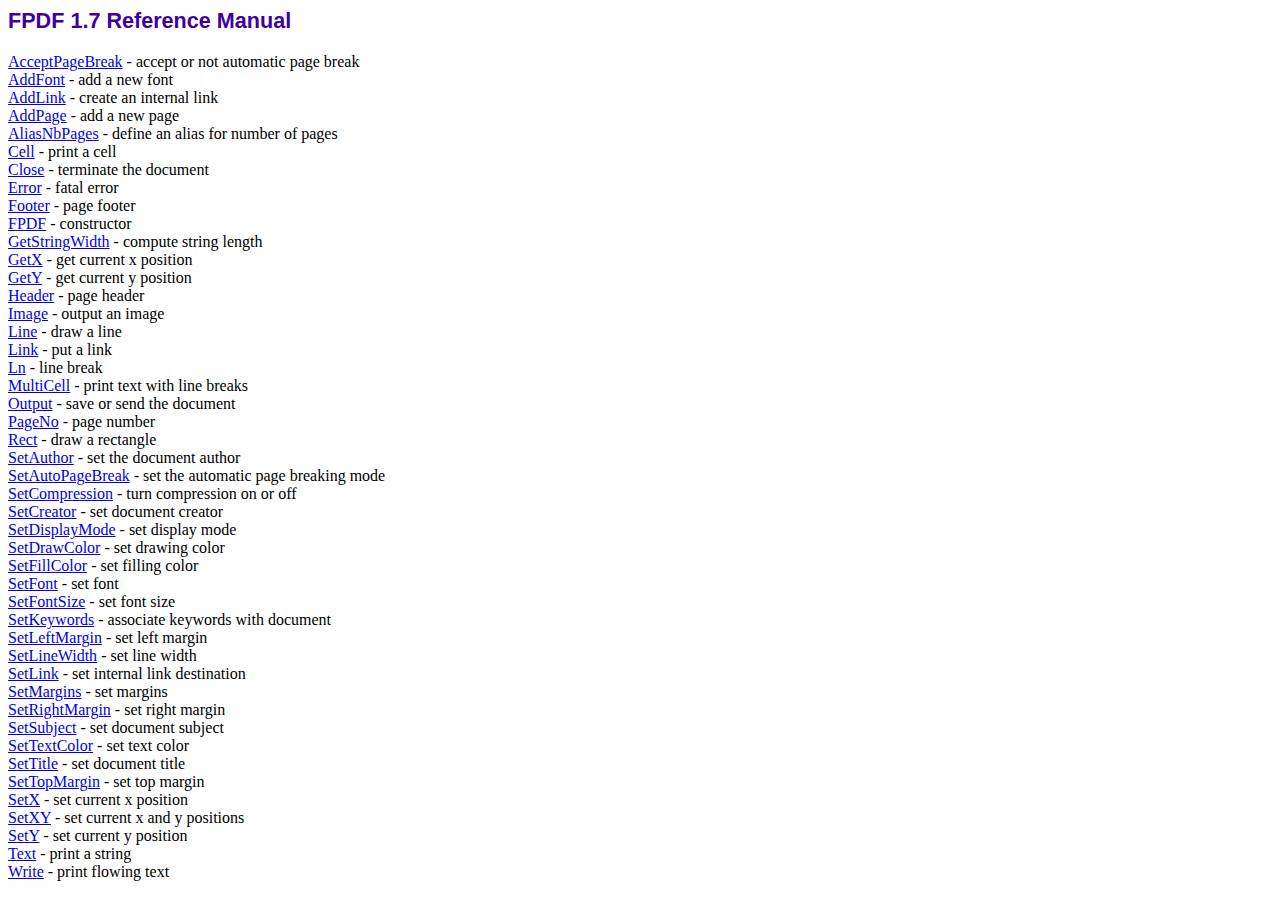
<file: YourCV-master/YourCV-master/fpdf/doc/index.htm>
<!DOCTYPE html PUBLIC "-//W3C//DTD HTML 4.01 Transitional//EN">
<html>
<head>
<meta http-equiv="Content-Type" content="text/html; charset=ISO-8859-1">
<title>FPDF 1.7 Reference Manual</title>
<link type="text/css" rel="stylesheet" href="../fpdf.css">
</head>
<body>
<h1>FPDF 1.7 Reference Manual</h1>
<a href="acceptpagebreak.htm">AcceptPageBreak</a> - accept or not automatic page break<br>
<a href="addfont.htm">AddFont</a> - add a new font<br>
<a href="addlink.htm">AddLink</a> - create an internal link<br>
<a href="addpage.htm">AddPage</a> - add a new page<br>
<a href="aliasnbpages.htm">AliasNbPages</a> - define an alias for number of pages<br>
<a href="cell.htm">Cell</a> - print a cell<br>
<a href="close.htm">Close</a> - terminate the document<br>
<a href="error.htm">Error</a> - fatal error<br>
<a href="footer.htm">Footer</a> - page footer<br>
<a href="fpdf.htm">FPDF</a> - constructor<br>
<a href="getstringwidth.htm">GetStringWidth</a> - compute string length<br>
<a href="getx.htm">GetX</a> - get current x position<br>
<a href="gety.htm">GetY</a> - get current y position<br>
<a href="header.htm">Header</a> - page header<br>
<a href="image.htm">Image</a> - output an image<br>
<a href="line.htm">Line</a> - draw a line<br>
<a href="link.htm">Link</a> - put a link<br>
<a href="ln.htm">Ln</a> - line break<br>
<a href="multicell.htm">MultiCell</a> - print text with line breaks<br>
<a href="output.htm">Output</a> - save or send the document<br>
<a href="pageno.htm">PageNo</a> - page number<br>
<a href="rect.htm">Rect</a> - draw a rectangle<br>
<a href="setauthor.htm">SetAuthor</a> - set the document author<br>
<a href="setautopagebreak.htm">SetAutoPageBreak</a> - set the automatic page breaking mode<br>
<a href="setcompression.htm">SetCompression</a> - turn compression on or off<br>
<a href="setcreator.htm">SetCreator</a> - set document creator<br>
<a href="setdisplaymode.htm">SetDisplayMode</a> - set display mode<br>
<a href="setdrawcolor.htm">SetDrawColor</a> - set drawing color<br>
<a href="setfillcolor.htm">SetFillColor</a> - set filling color<br>
<a href="setfont.htm">SetFont</a> - set font<br>
<a href="setfontsize.htm">SetFontSize</a> - set font size<br>
<a href="setkeywords.htm">SetKeywords</a> - associate keywords with document<br>
<a href="setleftmargin.htm">SetLeftMargin</a> - set left margin<br>
<a href="setlinewidth.htm">SetLineWidth</a> - set line width<br>
<a href="setlink.htm">SetLink</a> - set internal link destination<br>
<a href="setmargins.htm">SetMargins</a> - set margins<br>
<a href="setrightmargin.htm">SetRightMargin</a> - set right margin<br>
<a href="setsubject.htm">SetSubject</a> - set document subject<br>
<a href="settextcolor.htm">SetTextColor</a> - set text color<br>
<a href="settitle.htm">SetTitle</a> - set document title<br>
<a href="settopmargin.htm">SetTopMargin</a> - set top margin<br>
<a href="setx.htm">SetX</a> - set current x position<br>
<a href="setxy.htm">SetXY</a> - set current x and y positions<br>
<a href="sety.htm">SetY</a> - set current y position<br>
<a href="text.htm">Text</a> - print a string<br>
<a href="write.htm">Write</a> - print flowing text<br>
</body>
</html>
</file>
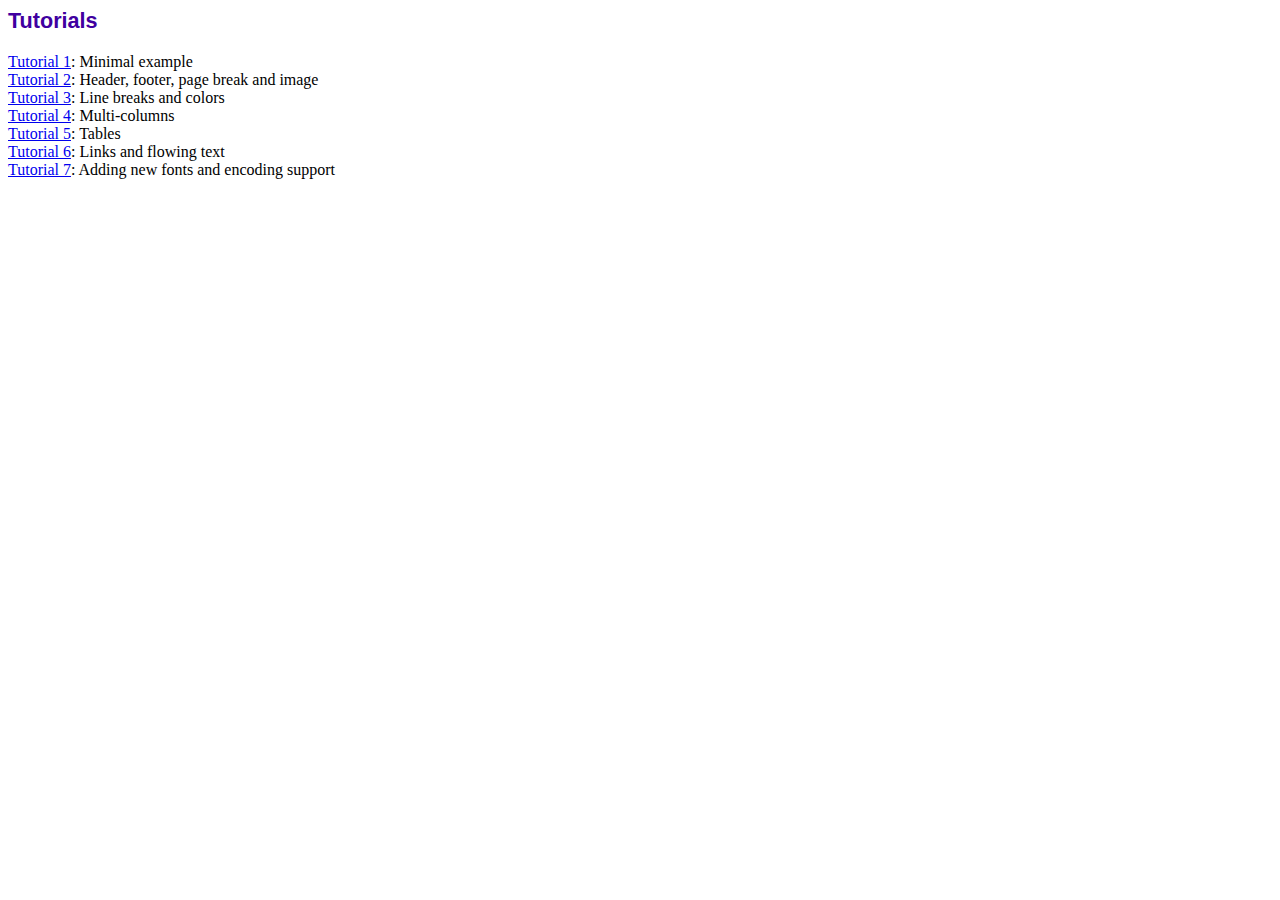
<file: YourCV-master/YourCV-master/fpdf/tutorial/index.htm>
<!DOCTYPE html PUBLIC "-//W3C//DTD HTML 4.01 Transitional//EN">
<html>
<head>
<meta http-equiv="Content-Type" content="text/html; charset=ISO-8859-1">
<title>Tutorials</title>
<link type="text/css" rel="stylesheet" href="../fpdf.css">
</head>
<body>
<h1>Tutorials</h1>
<ul style="list-style-type:none; margin-left:0; padding-left:0">
<li><a href="tuto1.htm">Tutorial 1</a>: Minimal example</li>
<li><a href="tuto2.htm">Tutorial 2</a>: Header, footer, page break and image</li>
<li><a href="tuto3.htm">Tutorial 3</a>: Line breaks and colors</li>
<li><a href="tuto4.htm">Tutorial 4</a>: Multi-columns</li>
<li><a href="tuto5.htm">Tutorial 5</a>: Tables</li>
<li><a href="tuto6.htm">Tutorial 6</a>: Links and flowing text</li>
<li><a href="tuto7.htm">Tutorial 7</a>: Adding new fonts and encoding support</li>
</UL>
</body>
</html>
</file>
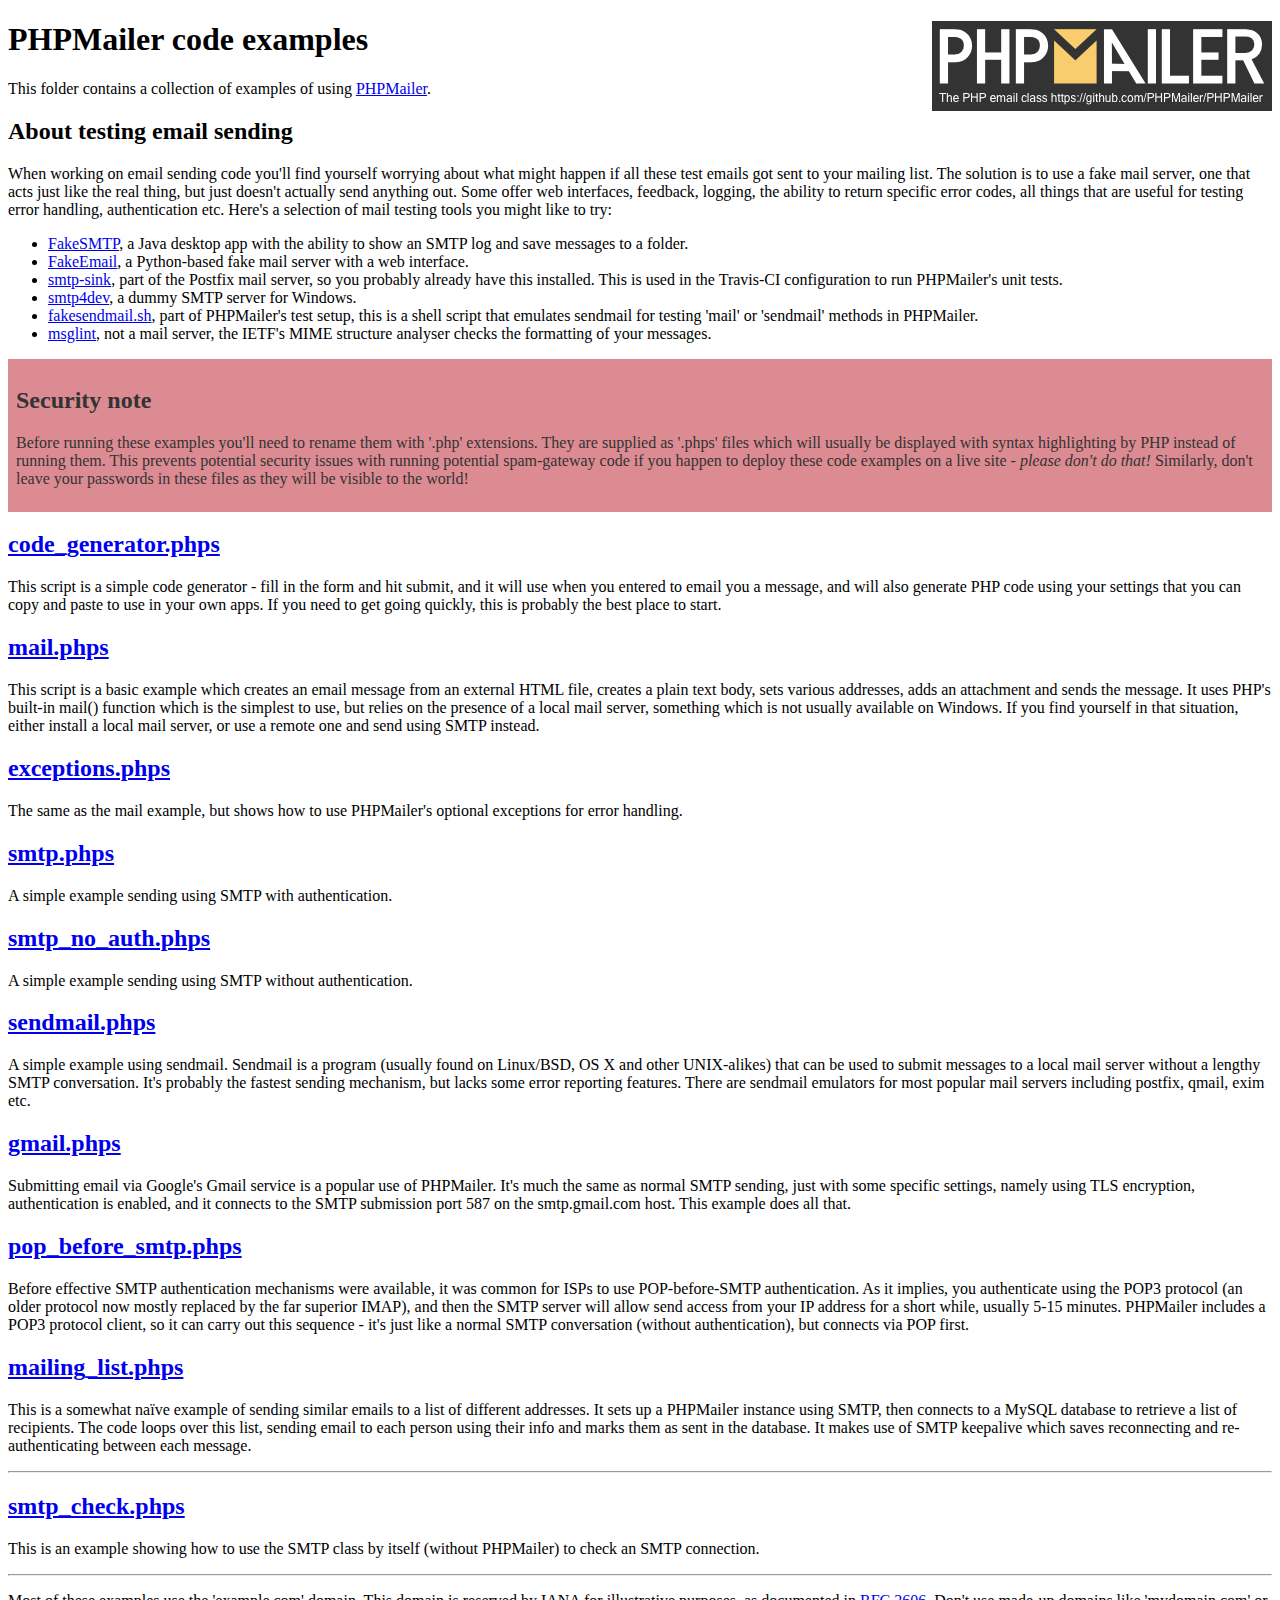
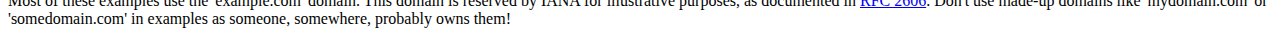
<file: YourCV-master/YourCV-master/PHPmailer/examples/index.html>
<!DOCTYPE html>
<html>
<head>
	<meta charset="UTF-8">
	<title>PHPMailer Examples</title>
</head>
<body>
<h1>PHPMailer code examples<a href="https://github.com/PHPMailer/PHPMailer"><img src="images/phpmailer.png" style="float:right; border:0;" alt="PHPMailer logo"></a></h1>
<p>This folder contains a collection of examples of using <a href="https://github.com/PHPMailer/PHPMailer">PHPMailer</a>.</p>
<h2>About testing email sending</h2>
<p>When working on email sending code you'll find yourself worrying about what might happen if all these test emails got sent to your mailing list. The solution is to use a fake mail server, one that acts just like the real thing, but just doesn't actually send anything out. Some offer web interfaces, feedback, logging, the ability to return specific error codes, all things that are useful for testing error handling, authentication etc. Here's a selection of mail testing tools you might like to try:</p>
<ul>
  <li><a href="https://github.com/Nilhcem/FakeSMTP">FakeSMTP</a>, a Java desktop app with the ability to show an SMTP log and save messages to a folder. </li>
  <li><a href="https://github.com/isotoma/FakeEmail">FakeEmail</a>, a Python-based fake mail server with a web interface.</li>
  <li><a href="http://www.postfix.org/smtp-sink.1.html">smtp-sink</a>, part of the Postfix mail server, so you probably already have this installed. This is used in the Travis-CI configuration to run PHPMailer's unit tests.</li>
  <li><a href="http://smtp4dev.codeplex.com">smtp4dev</a>, a dummy SMTP server for Windows.</li>
  <li><a href="https://github.com/PHPMailer/PHPMailer/blob/master/test/fakesendmail.sh">fakesendmail.sh</a>, part of PHPMailer's test setup, this is a shell script that emulates sendmail for testing 'mail' or 'sendmail' methods in PHPMailer.</li>
  <li><a href="http://tools.ietf.org/tools/msglint/">msglint</a>, not a mail server, the IETF's MIME structure analyser checks the formatting of your messages.</li>
</ul>
<div style="padding: 8px; color: #333333; background-color: #dc8b92">
<h2>Security note</h2>
<p>Before running these examples you'll need to rename them with '.php' extensions. They are supplied as '.phps' files which will usually be displayed with syntax highlighting by PHP instead of running them. This prevents potential security issues with running potential spam-gateway code if you happen to deploy these code examples on a live site - <em>please don't do that!</em> Similarly, don't leave your passwords in these files as they will be visible to the world!</p>
</div>
<h2><a href="code_generator.phps">code_generator.phps</a></h2>
<p>This script is a simple code generator - fill in the form and hit submit, and it will use when you entered to email you a message, and will also generate PHP code using your settings that you can copy and paste to use in your own apps. If you need to get going quickly, this is probably the best place to start.</p>
<h2><a href="mail.phps">mail.phps</a></h2>
<p>This script is a basic example which creates an email message from an external HTML file, creates a plain text body, sets various addresses, adds an attachment and sends the message. It uses PHP's built-in mail() function which is the simplest to use, but relies on the presence of a local mail server, something which is not usually available on Windows. If you find yourself in that situation, either install a local mail server, or use a remote one and send using SMTP instead.</p>
<h2><a href="exceptions.phps">exceptions.phps</a></h2>
<p>The same as the mail example, but shows how to use PHPMailer's optional exceptions for error handling.</p>
<h2><a href="smtp.phps">smtp.phps</a></h2>
<p>A simple example sending using SMTP with authentication.</p>
<h2><a href="smtp_no_auth.phps">smtp_no_auth.phps</a></h2>
<p>A simple example sending using SMTP without authentication.</p>
<h2><a href="sendmail.phps">sendmail.phps</a></h2>
<p>A simple example using sendmail. Sendmail is a program (usually found on Linux/BSD, OS X and other UNIX-alikes) that can be used to submit messages to a local mail server without a lengthy SMTP conversation. It's probably the fastest sending mechanism, but lacks some error reporting features. There are sendmail emulators for most popular mail servers including postfix, qmail, exim etc.</p>
<h2><a href="gmail.phps">gmail.phps</a></h2>
<p>Submitting email via Google's Gmail service is a popular use of PHPMailer. It's much the same as normal SMTP sending, just with some specific settings, namely using TLS encryption, authentication is enabled, and it connects to the SMTP submission port 587 on the smtp.gmail.com host. This example does all that.</p>
<h2><a href="pop_before_smtp.phps">pop_before_smtp.phps</a></h2>
<p>Before effective SMTP authentication mechanisms were available, it was common for ISPs to use POP-before-SMTP authentication. As it implies, you authenticate using the POP3 protocol (an older protocol now mostly replaced by the far superior IMAP), and then the SMTP server will allow send access from your IP address for a short while, usually 5-15 minutes. PHPMailer includes a POP3 protocol client, so it can carry out this sequence - it's just like a normal SMTP conversation (without authentication), but connects via POP first.</p>
<h2><a href="mailing_list.phps">mailing_list.phps</a></h2>
<p>This is a somewhat naïve example of sending similar emails to a list of different addresses. It sets up a PHPMailer instance using SMTP, then connects to a MySQL database to retrieve a list of recipients. The code loops over this list, sending email to each person using their info and marks them as sent in the database. It makes use of SMTP keepalive which saves reconnecting and re-authenticating between each message.</p>
<hr>
<h2><a href="smtp_check.phps">smtp_check.phps</a></h2>
<p>This is an example showing how to use the SMTP class by itself (without PHPMailer) to check an SMTP connection.</p>
<hr>
<p>Most of these examples use the 'example.com' domain. This domain is reserved by IANA for illustrative purposes, as documented in <a href="http://tools.ietf.org/html/rfc2606">RFC 2606</a>. Don't use made-up domains like 'mydomain.com' or 'somedomain.com' in examples as someone, somewhere, probably owns them!</p>
</body>
</html>
</file>
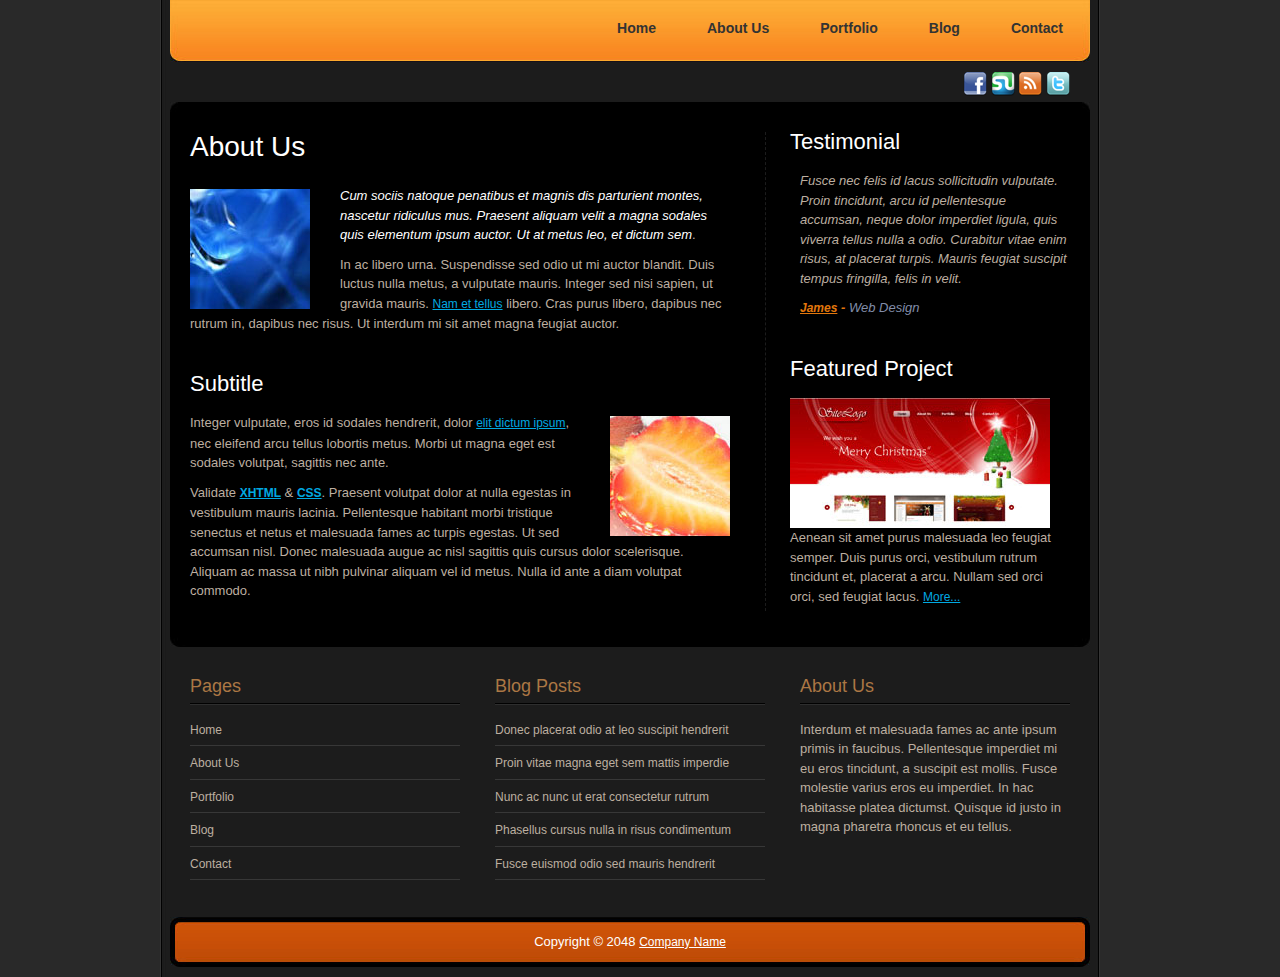
<file: Filter-table-jQuery-master/Filter-table-jQuery-master/about.html>
﻿<!DOCTYPE html PUBLIC "-//W3C//DTD XHTML 1.0 Transitional//EN" "http://www.w3.org/TR/xhtml1/DTD/xhtml1-transitional.dtd">
<html xmlns="http://www.w3.org/1999/xhtml">
<head>
<meta http-equiv="Content-Type" content="text/html; charset=utf-8" />
<title>Orange Theme - About Our Company</title>
<meta name="keywords" content="" />
<meta name="description" content="" />
<!--
Template 2025 Orange
http://www.tooplate.com/view/2025-orange
-->
<link href="css/tooplate_style.css" rel="stylesheet" type="text/css" />

<script type="text/javascript" src="js/swfobject.js"></script>
<script type="text/javascript">
	var flashvars = {};
	flashvars.xml_file = "photo_list.xml";
	var params = {};
	params.wmode = "transparent";
	var attributes = {};
	attributes.id = "slider";
	swfobject.embedSWF("flash_slider.swf", "flash_grid_slider", "440", "220", "9.0.0", false, flashvars, params, attributes);
</script>

<link rel="stylesheet" type="text/css" href="css/ddsmoothmenu.css" />

<script type="text/javascript" src="js/jquery.min.js"></script>
<script type="text/javascript" src="js/ddsmoothmenu.js">

/***********************************************
* Smooth Navigational Menu- (c) Dynamic Drive DHTML code library (www.dynamicdrive.com)
* This notice MUST stay intact for legal use
* Visit Dynamic Drive at http://www.dynamicdrive.com/ for full source code
***********************************************/

</script>

<script type="text/javascript">

ddsmoothmenu.init({
	mainmenuid: "tooplate_menu", //menu DIV id
	orientation: 'h', //Horizontal or vertical menu: Set to "h" or "v"
	classname: 'ddsmoothmenu', //class added to menu's outer DIV
	//customtheme: ["#1c5a80", "#18374a"],
	contentsource: "markup" //"markup" or ["container_id", "path_to_menu_file"]
})

</script>
    
</head>
<body>

<div id="tooplate_wrapper">
	<div id="tooplate_header">
	
    	<div id="site_title"><h1><a href="#">Orange HTML Template</a></h1></div>
        
       	<div id="tooplate_menu" class="ddsmoothmenu">
		
            <ul>
                <li><a href="index.html">Home</a></li>
                <li><a href="about.html" class="selected">About Us</a>
                    <ul>
                        <li><a href="#">History</a></li>
                        <li><a href="#">Our Team</a></li>
                        <li><a href="#">Vision and Mission</a></li>
                  	</ul>
              	</li>
                <li><a href="portfolio.html">Portfolio</a>
                    <ul>
                        <li><a href="#">Website Templates</a></li>
                        <li><a href="#">Web Design</a></li>
                        <li><a href="#">Free Templates</a></li>
                        <li><a href="#">HTML CSS Layouts</a></li>
                        <li><a href="#">Web Development</a></li>
                  	</ul>
              	</li>
                <li><a href="blog.html">Blog</a></li>
                <li><a href="contact.html">Contact</a></li>
            </ul>
			
            <br style="clear: left" />
        </div> <!-- end of tooplate_menu -->
    </div>
    
    <div id="tooplate_social">
    	<a href="#"><img src="images/facebook.png" alt="facebook" /></a>
        <a href="#"><img src="images/stumbleupon.png" alt="stumbleupon" /></a>
        <a href="#"><img src="images/feed.png" alt="feed" /></a>
        <a href="#"><img src="images/twitter.png" alt="twitter" /></a>        
    </div>
    
    <div id="tooplate_main_top"></div>
    <div id="tooplate_main">
        
        <div id="content">
            <h2>About Us</h2>
            <div class="image_wrapper image_fl"><img src="images/tooplate_image_01.jpg" alt="image" /></div>
            <p><em>Cum sociis natoque penatibus et magnis dis parturient montes, nascetur ridiculus mus. Praesent aliquam velit a magna sodales quis elementum ipsum auctor. Ut at metus leo, et dictum sem</em>.</p>
            <p>In ac libero urna. Suspendisse sed odio ut mi auctor blandit. Duis luctus nulla metus, a vulputate mauris. Integer sed nisi sapien, ut gravida mauris. <a href="#">Nam et tellus</a> libero. Cras purus libero, dapibus nec rutrum in, dapibus nec risus. Ut interdum mi sit amet magna feugiat auctor. </p>
            <div class="h30"></div>
            <h3>Subtitle</h3>
            <div class="image_wrapper image_fr"><img src="images/tooplate_image_02.jpg" alt="image" /></div>
            <p>Integer vulputate, eros id sodales hendrerit, dolor <a href="#">elit dictum ipsum</a>, nec eleifend arcu tellus lobortis metus. Morbi ut magna eget est sodales volutpat, sagittis nec ante.</p>
            <p>Validate <a href="http://validator.w3.org/check?uri=referer" rel="nofollow"><strong>XHTML</strong></a> &amp; <a href="http://jigsaw.w3.org/css-validator/check/referer" rel="nofollow"><strong>CSS</strong></a>. Praesent volutpat dolor at nulla egestas in vestibulum mauris lacinia. Pellentesque habitant morbi tristique senectus et netus et malesuada fames ac turpis egestas. Ut sed accumsan nisl. Donec malesuada augue ac nisl sagittis quis cursus dolor scelerisque. Aliquam ac massa ut nibh pulvinar aliquam vel id metus. Nulla id ante a diam volutpat commodo.</p>
        </div>
        
        <div id="sidebar">
            <h3>Testimonial</h3>
            <blockquote>
            <p>Fusce nec felis id lacus sollicitudin vulputate. Proin tincidunt, arcu id pellentesque accumsan, neque dolor imperdiet ligula, quis viverra tellus nulla a odio. Curabitur vitae enim risus, at placerat turpis. Mauris feugiat suscipit tempus fringilla, felis in velit.</p>
            <cite><a href="#">James</a> - <span>Web Design</span></cite>
            </blockquote>
            
            <div class="cleaner h40"></div>
            
            <h3>Featured Project</h3>
            <img src="images/tooplate_image_06.jpg" title="Featured Project" alt="Image 06" class="image_wrapper" />
            <p>Aenean sit amet purus malesuada leo feugiat semper. Duis purus orci, vestibulum rutrum tincidunt et, placerat a arcu. Nullam sed orci orci, sed feugiat lacus. <a href="#">More...</a></p>
        </div>	
        
		<div class="cleaner"></div>       
	</div> 
    <div id="tooplate_main_bottom"></div>
    
    <div id="tooplate_bottom">
     	<div class="col_allw270">
        	<h4>Pages</h4>
            <ul class="bottom_list">
            	<li><a href="index.html">Home</a></li>
                <li><a href="about.html">About Us</a></li>
                <li><a href="portfolio.html">Portfolio</a></li>
                <li><a href="blog.html">Blog</a></li>
                <li><a href="contact.html">Contact</a></li>
			</ul>
        </div>
  		<div class="col_allw270">
			<h4>Blog Posts</h4>
			<ul class="bottom_list">
				<li><a href="#">Donec placerat odio at leo suscipit hendrerit</a></li>
				<li><a href="#">Proin vitae magna eget sem mattis imperdie</a></li>
				<li><a href="#">Nunc ac nunc ut erat consectetur rutrum</a></li>
				<li><a href="#">Phasellus cursus nulla in risus condimentum </a></li>
				<li><a href="#">Fusce euismod odio sed mauris hendrerit</a></li>
			</ul>
   		</div>
    	<div class="col_allw270 col_last">
			<h4>About Us</h4>
            <p>Interdum et malesuada fames ac ante ipsum primis in faucibus. Pellentesque imperdiet mi eu eros tincidunt, a suscipit est mollis. Fusce molestie varius eros eu imperdiet. In hac habitasse platea dictumst. Quisque id justo in magna pharetra rhoncus et eu tellus.</p>
        </div>  
		              
    	<div class="cleaner"></div>
    </div>    
    
    <div id="tooplate_footer">
	
        Copyright © 2048 <a href="#">Company Name</a>
        
    </div>
</div>

</body>
</html>
</file>
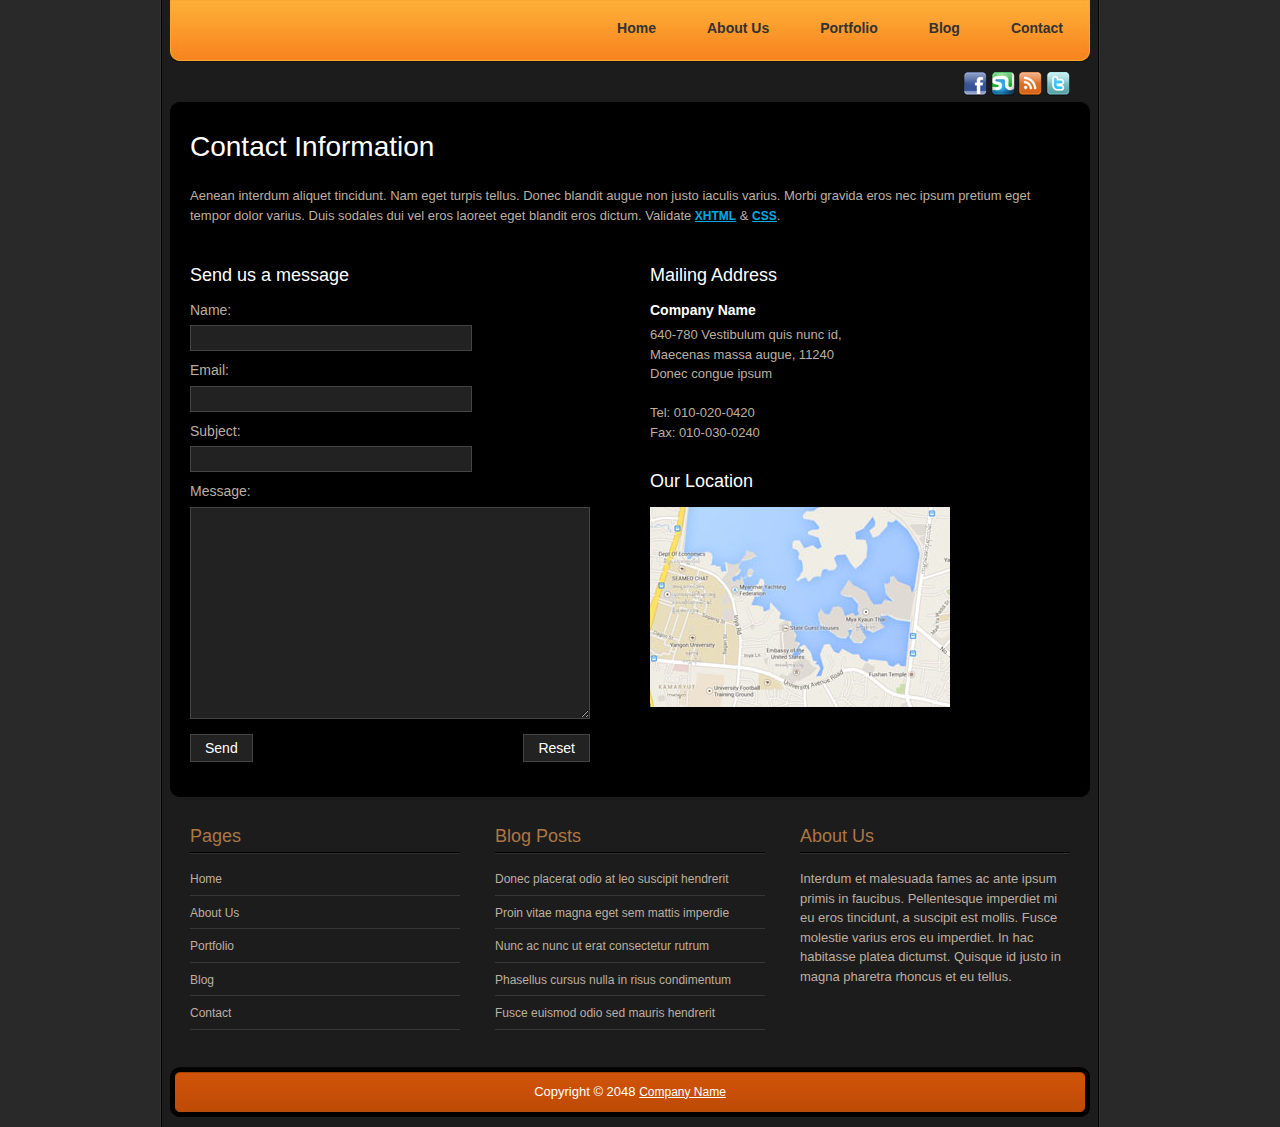
<file: Filter-table-jQuery-master/Filter-table-jQuery-master/contact.html>
﻿<!DOCTYPE html PUBLIC "-//W3C//DTD XHTML 1.0 Transitional//EN" "http://www.w3.org/TR/xhtml1/DTD/xhtml1-transitional.dtd">
<html xmlns="http://www.w3.org/1999/xhtml">
<head>
<meta http-equiv="Content-Type" content="text/html; charset=utf-8" />
<title>Orange Theme - Contact Form</title>
<meta name="keywords" content="" />
<meta name="description" content="" />
<!--
Template 2025 Orange
http://www.tooplate.com/view/2025-orange
-->
<link href="css/tooplate_style.css" rel="stylesheet" type="text/css" />

<link rel="stylesheet" type="text/css" href="css/ddsmoothmenu.css" />

<script type="text/javascript" src="js/jquery.min.js"></script>
<script type="text/javascript" src="js/ddsmoothmenu.js">

/***********************************************
* Smooth Navigational Menu- (c) Dynamic Drive DHTML code library (www.dynamicdrive.com)
* This notice MUST stay intact for legal use
* Visit Dynamic Drive at http://www.dynamicdrive.com/ for full source code
***********************************************/

</script>

<script type="text/javascript">

ddsmoothmenu.init({
	mainmenuid: "tooplate_menu", //menu DIV id
	orientation: 'h', //Horizontal or vertical menu: Set to "h" or "v"
	classname: 'ddsmoothmenu', //class added to menu's outer DIV
	//customtheme: ["#1c5a80", "#18374a"],
	contentsource: "markup" //"markup" or ["container_id", "path_to_menu_file"]
})

</script>

<link rel="stylesheet" type="text/css" href="css/jquery.lightbox-0.5.css" />    
    
    <!-- Arquivos utilizados pelo jQuery lightBox plugin -->
    <script type="text/javascript" src="js/jquery.js"></script>
    <script type="text/javascript" src="js/jquery.lightbox-0.5.js"></script>
    <link rel="stylesheet" type="text/css" href="css/jquery.lightbox-0.5.css" media="screen" />
    <!-- / fim dos arquivos utilizados pelo jQuery lightBox plugin -->
    
    <!-- Ativando o jQuery lightBox plugin -->
    <script type="text/javascript">
    $(function() {
        $('#map a').lightBox();
    });
    </script>
    
</head>
<body>

<div id="tooplate_wrapper">
	<div id="tooplate_header">
	
    	<div id="site_title"><h1><a href="#">Orange HTML Template</a></h1></div>
        
        <div id="tooplate_menu" class="ddsmoothmenu">
		
            <ul>
                <li><a href="index.html">Home</a></li>
                <li><a href="about.html">About Us</a>
                    <ul>
                        <li><a href="#">History</a></li>
                        <li><a href="#">Our Team</a></li>
                        <li><a href="#">Vision and Mission</a></li>
                  	</ul>
              	</li>
                <li><a href="portfolio.html">Portfolio</a>
                    <ul>
                        <li><a href="#">Website Templates</a></li>
                        <li><a href="#">Web Design</a></li>
                        <li><a href="#">Free Templates</a></li>
                        <li><a href="#">HTML CSS Layouts</a></li>
                        <li><a href="#">Web Development</a></li>
                  	</ul>
              	</li>
                <li><a href="blog.html">Blog</a></li>
                <li><a href="contact.html"  class="selected">Contact</a></li>
            </ul>
			
            <br style="clear: left" />
        </div> <!-- end of tooplate_menu -->
    </div>
    
    <div id="tooplate_social">
    	<a href="#"><img src="images/facebook.png" alt="facebook" /></a>
        <a href="#"><img src="images/stumbleupon.png" alt="stumbleupon" /></a>
        <a href="#"><img src="images/feed.png" alt="feed" /></a>
        <a href="#"><img src="images/twitter.png" alt="twitter" /></a>        
    </div>
    
    <div id="tooplate_main_top"></div>
    <div id="tooplate_main">
        
        <h2>Contact Information</h2>
		<p>Aenean interdum aliquet tincidunt. Nam eget turpis tellus. Donec blandit augue non justo iaculis varius. Morbi gravida eros nec ipsum pretium eget tempor dolor varius. Duis sodales dui vel eros laoreet eget blandit eros dictum. Validate <a href="http://validator.w3.org/check?uri=referer" rel="nofollow"><strong>XHTML</strong></a> &amp; <a href="http://jigsaw.w3.org/css-validator/check/referer" rel="nofollow"><strong>CSS</strong></a>.</p>
		<div class="cleaner h30"></div>
		
	    <div class="col_hw float_r">
        		
                <h4>Mailing Address</h4>
                <h6><strong>Company Name</strong></h6>
                640-780 Vestibulum quis nunc id, <br />
                Maecenas massa augue, 11240 <br />
                Donec congue ipsum<br /><br />
				
                Tel: 010-020-0420<br />
				Fax: 010-030-0240<br />
                
                <div class="cleaner h30"></div>
                <h4>Our Location</h4>
                <div id="map">
                    <a href="images/map_big.jpg" title="Map">
                        <img width="300" height="200" src="images/map_thumb.jpg" alt="Our Location" class="image_wrapper" />
                    </a>
            </div>                
                
            </div>
        
          	<div class="col_hw float_l">
                <div id="contact_form">
            
                    <h4>Send us a message</h4>
                    
                    <form method="post" name="contact" action="#"> 
						<label for="author">Name:</label> <input type="text" id="author" name="author" class="required input_field" /> 
						<div class="cleaner h10"></div> 
	
						<label for="email">Email:</label> <input type="text" class="validate-email required input_field" name="email" id="email" /> 
						<div class="cleaner h10"></div> 
	
						<label for="subject">Subject:</label> <input type="text" class="validate-subject required input_field" name="subject" id="subject"/> 
						<div class="cleaner h10"></div> 
	
						<label for="text">Message:</label> <textarea id="text" name="text" rows="0" cols="0" class="required"></textarea> 
						<div class="cleaner h10"></div>                
	
						<input type="submit" value="Send" id="submit" name="submit" class="submit_btn float_l" /> 
						<input type="reset" value="Reset" id="reset" name="reset" class="submit_btn float_r" /> 
					</form> 
            
                </div> 
            </div>	
        
		<div class="cleaner"></div>       
	</div> 
    <div id="tooplate_main_bottom"></div>
    
    <div id="tooplate_bottom">
     	<div class="col_allw270">
        	<h4>Pages</h4>
            <ul class="bottom_list">
            	<li><a href="index.html">Home</a></li>
                <li><a href="about.html">About Us</a></li>
                <li><a href="portfolio.html">Portfolio</a></li>
                <li><a href="blog.html">Blog</a></li>
                <li><a href="contact.html">Contact</a></li>
			</ul>
        </div>
		
   	  	<div class="col_allw270">
        	<h4>Blog Posts</h4>
            <ul class="bottom_list">
            	<li><a href="#">Donec placerat odio at leo suscipit hendrerit</a></li>
            	<li><a href="#">Proin vitae magna eget sem mattis imperdie</a></li>
            	<li><a href="#">Nunc ac nunc ut erat consectetur rutrum</a></li>
            	<li><a href="#">Phasellus cursus nulla in risus condimentum </a></li>
				<li><a href="#">Fusce euismod odio sed mauris hendrerit</a></li>
			</ul>
        </div>
		
    	<div class="col_allw270 col_last">
        	<h4>About Us</h4>
            <p>Interdum et malesuada fames ac ante ipsum primis in faucibus. Pellentesque imperdiet mi eu eros tincidunt, a suscipit est mollis. Fusce molestie varius eros eu imperdiet. In hac habitasse platea dictumst. Quisque id justo in magna pharetra rhoncus et eu tellus.</p>
        </div>   
		             
    	<div class="cleaner"></div>
    </div>    
    
    <div id="tooplate_footer">
    
        Copyright © 2048 <a href="#">Company Name</a>
        
    </div>
</div>

</body>
</html>
</file>
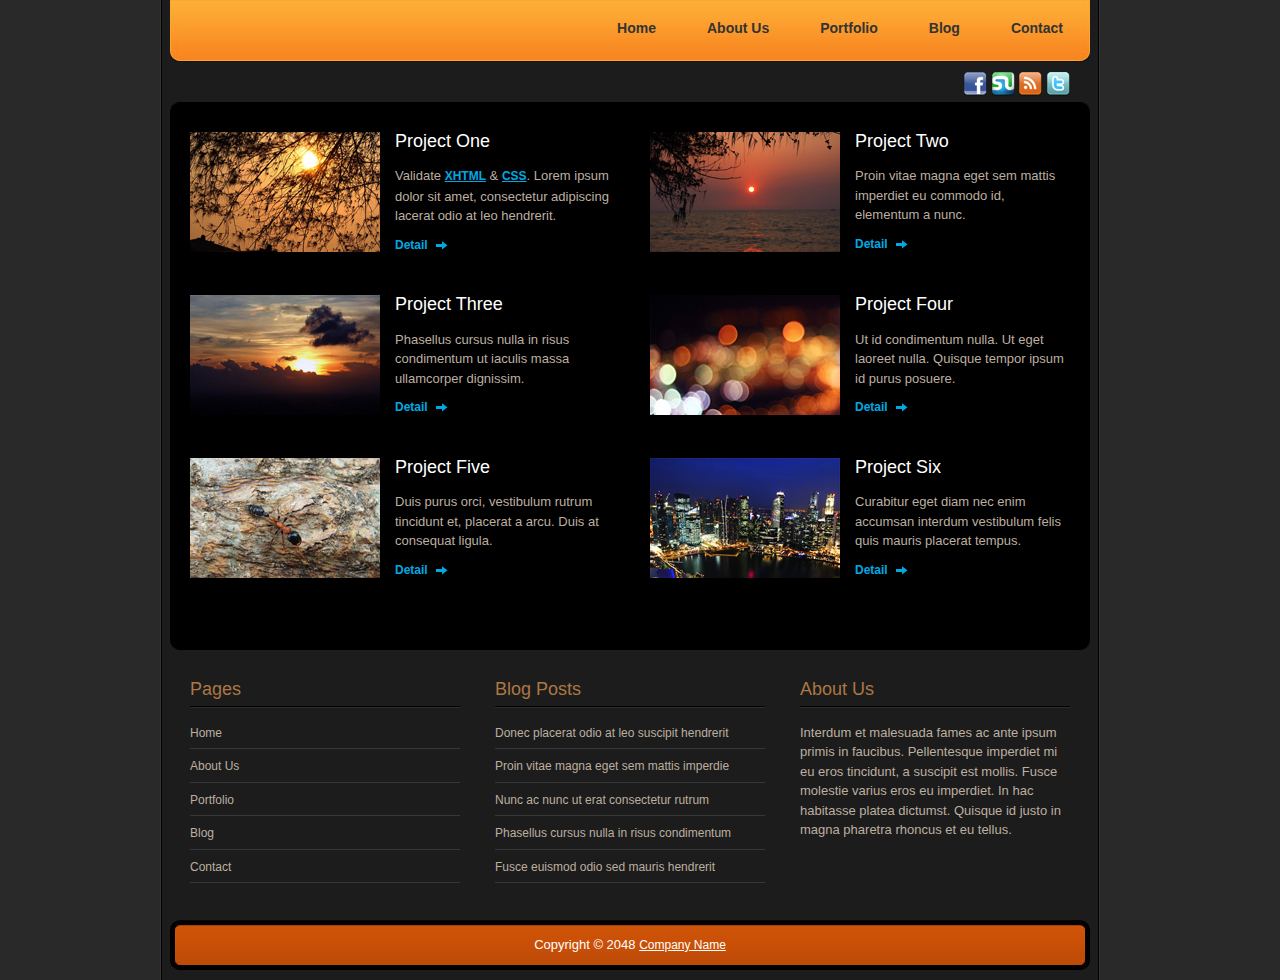
<file: Filter-table-jQuery-master/Filter-table-jQuery-master/portfolio.html>
﻿<!DOCTYPE html PUBLIC "-//W3C//DTD XHTML 1.0 Transitional//EN" "http://www.w3.org/TR/xhtml1/DTD/xhtml1-transitional.dtd">
<html xmlns="http://www.w3.org/1999/xhtml">
<head>
<meta http-equiv="Content-Type" content="text/html; charset=utf-8" />
<title>Orange Theme - Portfolio Page</title>
<meta name="keywords" content="" />
<meta name="description" content="" />
<!--
Template 2025 Orange
http://www.tooplate.com/view/2025-orange
-->
<link href="css/tooplate_style.css" rel="stylesheet" type="text/css" />

<link rel="stylesheet" type="text/css" href="css/ddsmoothmenu.css" />

<script type="text/javascript" src="js/jquery.min.js"></script>
<script type="text/javascript" src="js/ddsmoothmenu.js">

/***********************************************
* Smooth Navigational Menu- (c) Dynamic Drive DHTML code library (www.dynamicdrive.com)
* This notice MUST stay intact for legal use
* Visit Dynamic Drive at http://www.dynamicdrive.com/ for full source code
***********************************************/

</script>

<script type="text/javascript">

ddsmoothmenu.init({
	mainmenuid: "tooplate_menu", //menu DIV id
	orientation: 'h', //Horizontal or vertical menu: Set to "h" or "v"
	classname: 'ddsmoothmenu', //class added to menu's outer DIV
	//customtheme: ["#1c5a80", "#18374a"],
	contentsource: "markup" //"markup" or ["container_id", "path_to_menu_file"]
})

</script>

<link rel="stylesheet" type="text/css" href="css/jquery.lightbox-0.5.css" />    
    
    <!-- Arquivos utilizados pelo jQuery lightBox plugin -->
    <script type="text/javascript" src="js/jquery.js"></script>
    <script type="text/javascript" src="js/jquery.lightbox-0.5.js"></script>
    <link rel="stylesheet" type="text/css" href="css/jquery.lightbox-0.5.css" media="screen" />
    <!-- / fim dos arquivos utilizados pelo jQuery lightBox plugin -->
    
    <!-- Ativando o jQuery lightBox plugin -->

    <script type="text/javascript">
    $(function() {
        $('.lightbox').lightBox();
    });
    </script>
    
</head>
<body>

<div id="tooplate_wrapper">
	<div id="tooplate_header">
	
    	<div id="site_title"><h1><a href="#">Orange HTML Template</a></h1></div>
        
        <div id="tooplate_menu" class="ddsmoothmenu">
		
            <ul>
                <li><a href="index.html">Home</a></li>
                <li><a href="about.html">About Us</a>
                    <ul>
                        <li><a href="#">History</a></li>
                        <li><a href="#">Our Team</a></li>
                        <li><a href="#">Vision and Mission</a></li>
                  	</ul>
              	</li>
                <li><a href="portfolio.html" class="selected">Portfolio</a>
                    <ul>
                        <li><a href="#">Website Templates</a></li>
                        <li><a href="#">Web Design</a></li>
                        <li><a href="#">Free Templates</a></li>
                        <li><a href="#">HTML CSS Layouts</a></li>
                        <li><a href="#">Web Development</a></li>
                  	</ul>
              	</li>
                <li><a href="blog.html">Blog</a></li>
                <li><a href="contact.html">Contact</a></li>
            </ul>
			
            <br style="clear: left" />
        </div> <!-- end of tooplate_menu -->
    </div>
    
    <div id="tooplate_social">
    	<a href="#"><img src="images/facebook.png" alt="facebook" /></a>
        <a href="#"><img src="images/stumbleupon.png" alt="stumbleupon" /></a>
        <a href="#"><img src="images/feed.png" alt="feed" /></a>
        <a href="#"><img src="images/twitter.png" alt="twitter" /></a>        
    </div>
    
    <div id="tooplate_main_top"></div>
	
    <div id="tooplate_main">
        	
        <div id="gallery">
        	<div class="g_box float_l">
				<a class="lightbox" href="images/gallery/image_01_b.jpg" title="Aenean mattis pulvinar arcu ut feugiat">
            	<img src="images/gallery/image_01.jpg" alt="Image 01" />
				</a>
                <h4>Project One</h4>
                <p>Validate <a href="http://validator.w3.org/check?uri=referer" rel="nofollow"><strong>XHTML</strong></a> &amp; <a href="http://jigsaw.w3.org/css-validator/check/referer" rel="nofollow"><strong>CSS</strong></a>. Lorem ipsum dolor sit amet, consectetur adipiscing lacerat odio at leo  hendrerit.</p>
                <a href="#" class="more">Detail</a>
            </div>
			
            <div class="g_box float_r">
				<a class="lightbox" href="images/gallery/image_02_b.jpg" title="Proin vitae magna eget sem mattis imperdiet">
            	<img src="images/gallery/image_02.jpg" alt="Image 02" />
				</a>
                <h4>Project Two</h4>
                <p>Proin vitae magna eget sem mattis imperdiet eu commodo id, elementum a nunc.</p>
                <a href="#" class="more">Detail</a>
            </div>
			
            <div class="cleaner"></div>
			
            <div class="g_box float_l">
				<a class="lightbox" href="images/gallery/image_03_b.jpg" title="Phasellus cursus nulla in risus condimentum ut iaculis">
            	<img src="images/gallery/image_03.jpg" alt="Image 03" />
				</a>
                <h4>Project Three</h4>
                <p>Phasellus cursus nulla in risus condimentum ut iaculis massa ullamcorper dignissim.</p>
                <a href="#" class="more">Detail</a>
            </div>
			
            <div class="g_box float_r">
				<a class="lightbox" href="images/gallery/image_04_b.jpg" title="Quisque tempor ipsum id purus posuere">
            	<img src="images/gallery/image_04.jpg" alt="Image 04" />
				</a>
                <h4>Project Four</h4>
                <p>Ut id condimentum nulla. Ut eget laoreet nulla. Quisque tempor ipsum id purus posuere.</p>
                <a href="#" class="more">Detail</a>
            </div>
			
            <div class="cleaner"></div>
			
            <div class="g_box float_l">
				<a class="lightbox" href="images/gallery/image_05_b.jpg" title="Duis at consequat ligula">
              	<img src="images/gallery/image_05.jpg" alt="Image 05" />
			  	</a>
              	<h4>Project Five</h4>
                <p>Duis purus orci, vestibulum rutrum tincidunt et, placerat a arcu. Duis at consequat ligula.</p>
                <a href="#" class="more">Detail</a>
          	</div>
			
            <div class="g_box float_r">
				<a class="lightbox" href="images/gallery/image_06_b.jpg" title="Curabitur eget diam nec enim accumsan interdum">
            	<img src="images/gallery/image_06.jpg" alt="Image 06" />
				</a>
                <h4>Project Six</h4>
                <p>Curabitur eget diam nec enim accumsan interdum vestibulum felis quis mauris placerat tempus.</p>
                <a href="#" class="more">Detail</a>
            </div>
			
        </div>
        
		<div class="cleaner"></div>       
	</div> 
	
    <div id="tooplate_main_bottom"></div>
    
 	<div id="tooplate_bottom">
     	<div class="col_allw270">
        	<h4>Pages</h4>
            <ul class="bottom_list">
            	<li><a href="index.html">Home</a></li>
                <li><a href="about.html">About Us</a></li>
                <li><a href="portfolio.html">Portfolio</a></li>
                <li><a href="blog.html">Blog</a></li>
                <li><a href="contact.html">Contact</a></li>
			</ul>
        </div>
		
  		<div class="col_allw270">
        	<h4>Blog Posts</h4>
            <ul class="bottom_list">
            	<li><a href="#">Donec placerat odio at leo suscipit hendrerit</a></li>
            	<li><a href="#">Proin vitae magna eget sem mattis imperdie</a></li>
            	<li><a href="#">Nunc ac nunc ut erat consectetur rutrum</a></li>
            	<li><a href="#">Phasellus cursus nulla in risus condimentum </a></li>
				<li><a href="#">Fusce euismod odio sed mauris hendrerit</a></li>
			</ul>
        </div>
		
    	<div class="col_allw270 col_last">
        	<h4>About Us</h4>
            <p>Interdum et malesuada fames ac ante ipsum primis in faucibus. Pellentesque imperdiet mi eu eros tincidunt, a suscipit est mollis. Fusce molestie varius eros eu imperdiet. In hac habitasse platea dictumst. Quisque id justo in magna pharetra rhoncus et eu tellus.</p>
        </div>   
		             
    	<div class="cleaner"></div>
    </div>    
    
    <div id="tooplate_footer">
	
        Copyright © 2048 <a href="#">Company Name</a> 
        
    </div>
</div>

</body>
</html>
</file>
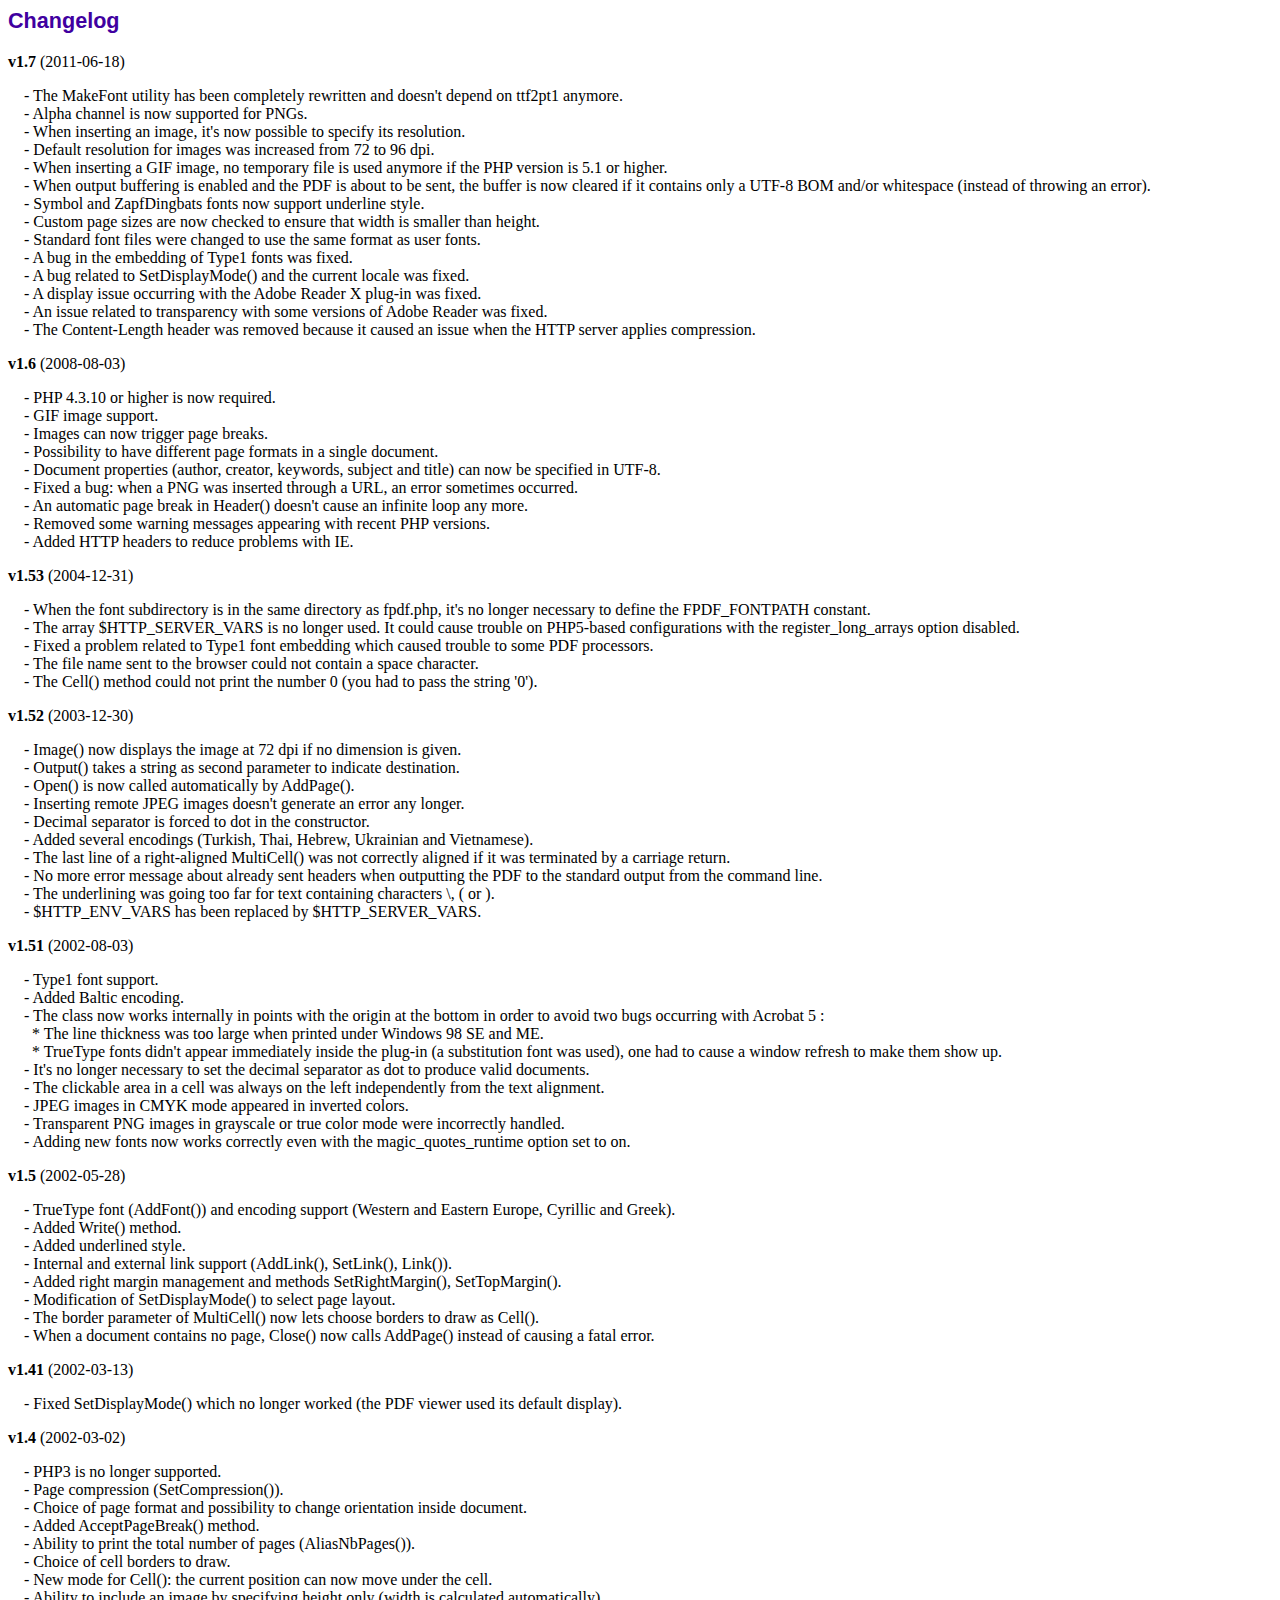
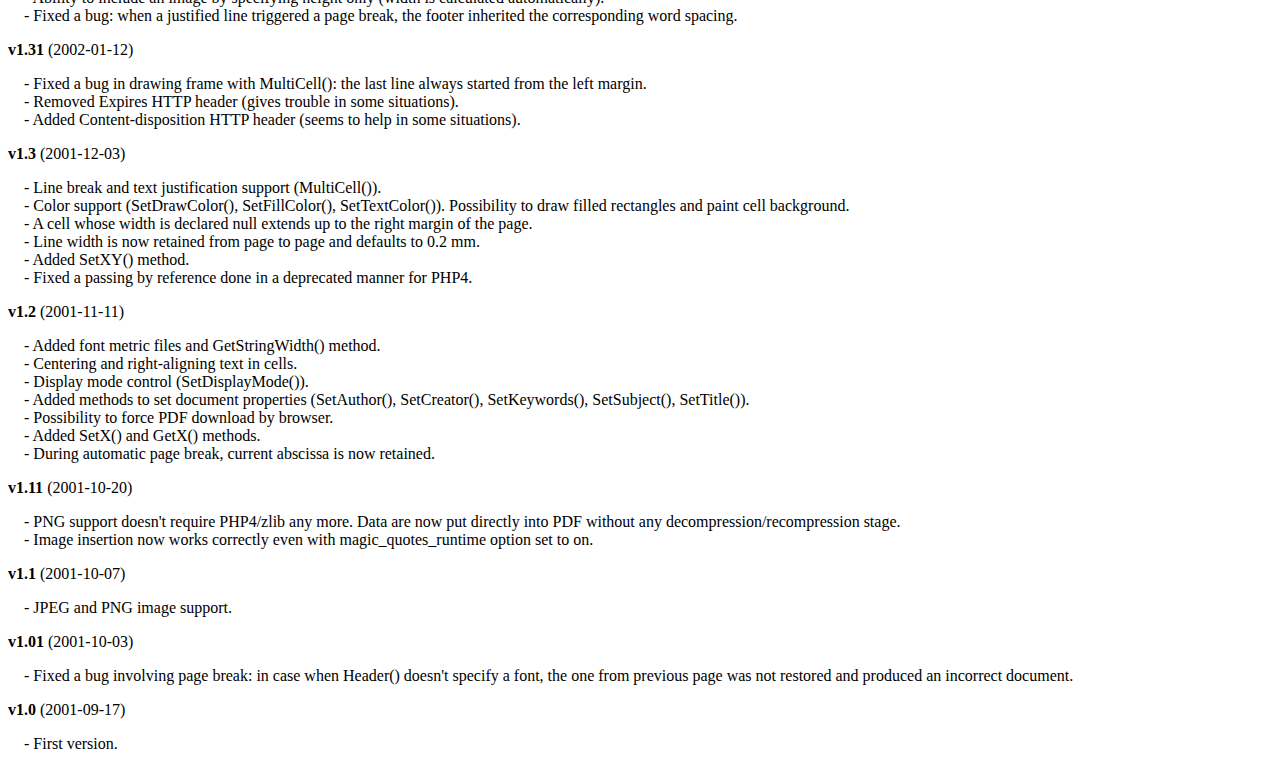
<file: YourCV-master/YourCV-master/fpdf/changelog.htm>
<!DOCTYPE html PUBLIC "-//W3C//DTD HTML 4.01 Transitional//EN">
<html>
<head>
<meta http-equiv="Content-Type" content="text/html; charset=ISO-8859-1">
<title>Changelog</title>
<link type="text/css" rel="stylesheet" href="fpdf.css">
<style type="text/css">
dd {margin:1em 0 1em 1em}
</style>
</head>
<body>
<h1>Changelog</h1>
<dl>
<dt><strong>v1.7</strong> (2011-06-18)</dt>
<dd>
- The MakeFont utility has been completely rewritten and doesn't depend on ttf2pt1 anymore.<br>
- Alpha channel is now supported for PNGs.<br>
- When inserting an image, it's now possible to specify its resolution.<br>
- Default resolution for images was increased from 72 to 96 dpi.<br>
- When inserting a GIF image, no temporary file is used anymore if the PHP version is 5.1 or higher.<br>
- When output buffering is enabled and the PDF is about to be sent, the buffer is now cleared if it contains only a UTF-8 BOM and/or whitespace (instead of throwing an error).<br>
- Symbol and ZapfDingbats fonts now support underline style.<br>
- Custom page sizes are now checked to ensure that width is smaller than height.<br>
- Standard font files were changed to use the same format as user fonts.<br>
- A bug in the embedding of Type1 fonts was fixed.<br>
- A bug related to SetDisplayMode() and the current locale was fixed.<br>
- A display issue occurring with the Adobe Reader X plug-in was fixed.<br>
- An issue related to transparency with some versions of Adobe Reader was fixed.<br>
- The Content-Length header was removed because it caused an issue when the HTTP server applies compression.<br>
</dd>
<dt><strong>v1.6</strong> (2008-08-03)</dt>
<dd>
- PHP 4.3.10 or higher is now required.<br>
- GIF image support.<br>
- Images can now trigger page breaks.<br>
- Possibility to have different page formats in a single document.<br>
- Document properties (author, creator, keywords, subject and title) can now be specified in UTF-8.<br>
- Fixed a bug: when a PNG was inserted through a URL, an error sometimes occurred.<br>
- An automatic page break in Header() doesn't cause an infinite loop any more.<br>
- Removed some warning messages appearing with recent PHP versions.<br>
- Added HTTP headers to reduce problems with IE.<br>
</dd>
<dt><strong>v1.53</strong> (2004-12-31)</dt>
<dd>
- When the font subdirectory is in the same directory as fpdf.php, it's no longer necessary to define the FPDF_FONTPATH constant.<br>
- The array $HTTP_SERVER_VARS is no longer used. It could cause trouble on PHP5-based configurations with the register_long_arrays option disabled.<br>
- Fixed a problem related to Type1 font embedding which caused trouble to some PDF processors.<br>
- The file name sent to the browser could not contain a space character.<br>
- The Cell() method could not print the number 0 (you had to pass the string '0').<br>
</dd>
<dt><strong>v1.52</strong> (2003-12-30)</dt>
<dd>
- Image() now displays the image at 72 dpi if no dimension is given.<br>
- Output() takes a string as second parameter to indicate destination.<br>
- Open() is now called automatically by AddPage().<br>
- Inserting remote JPEG images doesn't generate an error any longer.<br>
- Decimal separator is forced to dot in the constructor.<br>
- Added several encodings (Turkish, Thai, Hebrew, Ukrainian and Vietnamese).<br>
- The last line of a right-aligned MultiCell() was not correctly aligned if it was terminated by a carriage return.<br>
- No more error message about already sent headers when outputting the PDF to the standard output from the command line.<br>
- The underlining was going too far for text containing characters \, ( or ).<br>
- $HTTP_ENV_VARS has been replaced by $HTTP_SERVER_VARS.<br>
</dd>
<dt><strong>v1.51</strong> (2002-08-03)</dt>
<dd>
- Type1 font support.<br>
- Added Baltic encoding.<br>
- The class now works internally in points with the origin at the bottom in order to avoid two bugs occurring with Acrobat 5 :<br>&nbsp;&nbsp;* The line thickness was too large when printed under Windows 98 SE and ME.<br>&nbsp;&nbsp;* TrueType fonts didn't appear immediately inside the plug-in (a substitution font was used), one had to cause a window refresh to make them show up.<br>
- It's no longer necessary to set the decimal separator as dot to produce valid documents.<br>
- The clickable area in a cell was always on the left independently from the text alignment.<br>
- JPEG images in CMYK mode appeared in inverted colors.<br>
- Transparent PNG images in grayscale or true color mode were incorrectly handled.<br>
- Adding new fonts now works correctly even with the magic_quotes_runtime option set to on.<br>
</dd>
<dt><strong>v1.5</strong> (2002-05-28)</dt>
<dd>
- TrueType font (AddFont()) and encoding support (Western and Eastern Europe, Cyrillic and Greek).<br>
- Added Write() method.<br>
- Added underlined style.<br>
- Internal and external link support (AddLink(), SetLink(), Link()).<br>
- Added right margin management and methods SetRightMargin(), SetTopMargin().<br>
- Modification of SetDisplayMode() to select page layout.<br>
- The border parameter of MultiCell() now lets choose borders to draw as Cell().<br>
- When a document contains no page, Close() now calls AddPage() instead of causing a fatal error.<br>
</dd>
<dt><strong>v1.41</strong> (2002-03-13)</dt>
<dd>
- Fixed SetDisplayMode() which no longer worked (the PDF viewer used its default display).<br>
</dd>
<dt><strong>v1.4</strong> (2002-03-02)</dt>
<dd>
- PHP3 is no longer supported.<br>
- Page compression (SetCompression()).<br>
- Choice of page format and possibility to change orientation inside document.<br>
- Added AcceptPageBreak() method.<br>
- Ability to print the total number of pages (AliasNbPages()).<br>
- Choice of cell borders to draw.<br>
- New mode for Cell(): the current position can now move under the cell.<br>
- Ability to include an image by specifying height only (width is calculated automatically).<br>
- Fixed a bug: when a justified line triggered a page break, the footer inherited the corresponding word spacing.<br>
</dd>
<dt><strong>v1.31</strong> (2002-01-12)</dt>
<dd>
- Fixed a bug in drawing frame with MultiCell(): the last line always started from the left margin.<br>
- Removed Expires HTTP header (gives trouble in some situations).<br>
- Added Content-disposition HTTP header (seems to help in some situations).<br>
</dd>
<dt><strong>v1.3</strong> (2001-12-03)</dt>
<dd>
- Line break and text justification support (MultiCell()).<br>
- Color support (SetDrawColor(), SetFillColor(), SetTextColor()). Possibility to draw filled rectangles and paint cell background.<br>
- A cell whose width is declared null extends up to the right margin of the page.<br>
- Line width is now retained from page to page and defaults to 0.2 mm.<br>
- Added SetXY() method.<br>
- Fixed a passing by reference done in a deprecated manner for PHP4.<br>
</dd>
<dt><strong>v1.2</strong> (2001-11-11)</dt>
<dd>
- Added font metric files and GetStringWidth() method.<br>
- Centering and right-aligning text in cells.<br>
- Display mode control (SetDisplayMode()).<br>
- Added methods to set document properties (SetAuthor(), SetCreator(), SetKeywords(), SetSubject(), SetTitle()).<br>
- Possibility to force PDF download by browser.<br>
- Added SetX() and GetX() methods.<br>
- During automatic page break, current abscissa is now retained.<br>
</dd>
<dt><strong>v1.11</strong> (2001-10-20)</dt>
<dd>
- PNG support doesn't require PHP4/zlib any more. Data are now put directly into PDF without any decompression/recompression stage.<br>
- Image insertion now works correctly even with magic_quotes_runtime option set to on.<br>
</dd>
<dt><strong>v1.1</strong> (2001-10-07)</dt>
<dd>
- JPEG and PNG image support.<br>
</dd>
<dt><strong>v1.01</strong> (2001-10-03)</dt>
<dd>
- Fixed a bug involving page break: in case when Header() doesn't specify a font, the one from previous page was not restored and produced an incorrect document.<br>
</dd>
<dt><strong>v1.0</strong> (2001-09-17)</dt>
<dd>
- First version.<br>
</dd>
</dl>
</body>
</html>
</file>
<file: YourCV-master/YourCV-master/fpdf/fpdf.css>
body {font-family:"Times New Roman",serif}
h1 {font:bold 135% Arial,sans-serif; color:#4000A0; margin-bottom:0.9em}
h2 {font:bold 95% Arial,sans-serif; color:#900000; margin-top:1.5em; margin-bottom:1em}
dl.param dt {text-decoration:underline}
dl.param dd {margin-top:1em; margin-bottom:1em}
dl.param ul {margin-top:1em; margin-bottom:1em}
tt, code, kbd {font-family:"Courier New",Courier,monospace; font-size:82%}
div.source {margin-top:1.4em; margin-bottom:1.3em}
div.source pre {display:table; border:1px solid #24246A; width:100%; margin:0em; font-family:inherit; font-size:100%}
div.source code {display:block; border:1px solid #C5C5EC; background-color:#F0F5FF; padding:6px; color:#000000}
div.doc-source {margin-top:1.4em; margin-bottom:1.3em}
div.doc-source pre {display:table; width:100%; margin:0em; font-family:inherit; font-size:100%}
div.doc-source code {display:block; background-color:#E0E0E0; padding:4px}
.kw {color:#000080; font-weight:bold}
.str {color:#CC0000}
.cmt {color:#008000}
p.demo {text-align:center; margin-top:-0.9em}
a.demo {text-decoration:none; font-weight:bold; color:#0000CC}
a.demo:link {text-decoration:none; font-weight:bold; color:#0000CC}
a.demo:hover {text-decoration:none; font-weight:bold; color:#0000FF}
a.demo:active {text-decoration:none; font-weight:bold; color:#0000FF}
</file>
<file: Filter-table-jQuery-master/Filter-table-jQuery-master/css/tooplate_style.css>
/*
Template 2025 Orange
http://www.tooplate.com/view/2025-orange
*/

body {
	margin: 0;
	padding: 0;
	color: #bdafa0;
	font-family: Tahoma, Geneva, sans-serif;
	font-size: 13px;
	line-height: 1.5em; 
	background-color: #292929;
}

a, a:link, a:visited { 
	color: #00a9e2; 
	font-weight: normal; 
	text-decoration: underline; 
	font-size: 12px; 
}

a:hover { 
	text-decoration: none; 
}

a.more { 
	display: inline-block; 
	padding-right: 20px; 
	background: url(../images/tooplate_more.png) center right no-repeat; 
	font-weight: 700; 
	text-decoration: none; 
}

p { margin: 0 0 10px 0; padding: 0; }
img { border: none; }
blockquote { font-style: italic; margin: 0 0 0 10px;}
cite { font-weight: bold; color:#e2770c; }
cite a, cite a:link, cite a:visited  { font-weight: bold; color:#e2770c; }
cite span { font-weight: 400; color: #818da9; }
em { color: #fff; }

h1, h2, h3, h4, h5, h6 { color: #fff; font-weight: normal; }
h1 { font-size: 34px; margin: 0 0 30px; padding: 5px 0 }
h2 { font-size: 28px; margin: 0 0 25px; padding: 5px 0; }
h3 { font-size: 22px; margin: 0 0 20px; padding: 0; }
h4 { font-size: 18px; margin: 0 0 15px; padding: 0; }
h5 { font-size: 16px; margin: 0 0 10px; padding: 0;  }
h6 { font-size: 14px; margin: 0 0 5px; padding: 0; }

.cleaner { clear: both }
.h10 { height: 10px }
.h20 { height: 20px }
.h30 { height: 30px }
.h40 { height: 40px }
.h50 { height: 50px }
.h60 { height: 60px }

.float_l { float: left }
.float_r { float: right }

.image_fl { float: left; margin: 3px 30px 0 0 }
.image_fr { float: right; margin: 3px 0 0 30px }

.tooplate_list { 
	list-style: disc; 
	padding: 0 0 0 15px; 
}

.tooplate_list li { 
	color:#fff; 
	margin-bottom: 8px; 
}

.tooplate_list li a { 
	color: #fff; 
	font-weight: normal; 
	font-size: 12px; 
	text-decoration: none; 
}

.tooplate_list li a:hover { 
	text-decoration: underline; 
}

#tooplate_wrapper { 
	width: 940px; 
	padding: 0 10px 10px; 
	margin: 0 auto; 
	background: url(../images/tooplate_main.jpg) repeat-y; 
}

#tooplate_header {
	width: 900px;
	height: 32px;
	padding: 15px 20px;
	background: url(../images/tooplate_header.jpg) no-repeat
}

#site_title { 
	float: left; 
}

#site_title h1 { 
	margin: 0; 
	padding: 0; 
}

#site_title h1 a { 
	display: block; 
	width: 141px; 
	height: 37px; 
	color: #fff; 
	text-indent: -10000px; 
	 
}

#tooplate_menu { 
	float: right; 
	margin-top: 0px; 
}

#tooplate_social { 
	clear: both; 
	padding: 10px 40px 0; 
	text-align: right; 
}

#tooplate_middle { 
	clear: both;
	width: 820px;
	padding: 50px;
	margin-bottom: 10px;
	background: url(../images/tooplate_slider.jpg) no-repeat;
        
}

#mid_title { 
	font-size: 30px; 
	line-height: 38px; 
	font-weight: 400; 
	color: #000; 
	margin-bottom: 30px;  
}

#mid_left { 
	float:left; 
	width: 340px; 
}

#mid_slider { 
	float: right; 
	width: 440px; 
	height: 220px;  
}

#mid_left p { 
	color: #fff; 
	margin-bottom: 30px; 
	font-size: 14px; 
	line-height: 26px; 
}

#learn_more a { 
	background: url(../images/tooplate_lm.jpg) no-repeat; 
	display: block; 
	width: 122px; 
	height: 33px; 
}

#learn_more a:hover { 
	color: #fff; 
}

/* main */

#tooplate_main {
	clear: both;
	width: 880px;
	padding: 20px;
	background: #000
}
#tooplate_main_top {
	width: 920px;
	height: 10px;
	background: url(../images/tooplate_content_top.jpg)
}
#tooplate_main_bottom {
	width: 920px;
	height: 10px;
	margin-bottom: 10px;	
	background: url(../images/tooplate_content_bottom.jpg);
}

#tooplate_main p {
	margin-bottom: 10px;
}

#tooplate_bottom {
	clear: both;
	width: 880px;
	padding: 20px;
	margin-bottom: 10px;
}

#tooplate_bottom h4 {
	color: #ab7744;
	padding-bottom: 8px;
	margin-bottom: 15px;
	background: url(../images/tooplate_hr.jpg) repeat-x bottom;
}

#content {
	width: 540px;
	float: left;
	padding-right: 35px;
	border-right: 1px dashed #1c1c1c
}

#sidebar {
	width: 280px;
	float: right;
}

.col_fw { width: 880px; }
.col_hw { width: 420px; }
.col_w270 { width: 270px }
.col_allw270 { float: left; width: 270px; margin-right: 35px }
.bb { border-bottom: 1px solid #292929 }
.mb30 { margin-bottom: 30px }
.pb30 { padding-bottom: 30px; }
.col_last { margin: 0; border: none }

#tooplate_bottom .bottom_list {
	list-style: none; padding: 0; margin: 0
}

#tooplate_bottom .bottom_list li {
	list-style: none; padding: 0 0 5px; margin: 0 0 7px; border-bottom: 1px solid #373737
}

#tooplate_bottom .bottom_list li a { 
	color: #bdafa0; 
	text-decoration: none; 
}

.fp_service_box img { 
	float: left; 
	margin-right: 15px; 
}

.fp_lw_box { 
	clear: both; 
	margin-bottom: 30px; 
}

.fp_lw_box img { 
	margin-right: 15px; 
	padding-top: 3px; 
}

.fp_lw_box h6 { 
	margin-bottom: 0; 
}

.fp_lw_box h6 a { 
	font-weight: bold; 
	text-decoration: none; 
}

.sidebar_box {
	padding-left: 15px;
	margin-bottom: 40px;
}

#gallery { 
	margin: 0; 
	padding: 0; 
}

.g_box { 
	width: 420px; 
	margin: 0 0 40px; 
}

.g_box img { 
	float: left; 
	width: 190px; 
	height: 120px; 
	margin-right: 15px; 
}

.post_box { 
	clear: both; 
	margin-bottom: 30px; 
	padding-bottom: 20px; 
	background: url(../images/tooplate_hdiv.png) repeat-x bottom; 
}

.post_header { 
	border-top: 3px solid #999; 
	border-bottom: 1px solid #ccc; 
	padding: 5px; 
	margin-bottom: 20px; 
}

.post_box h2 { 
	font-size: 34px; 
	padding: 0; 
	margin-bottom: 10px; 
}

.post_box p.post_meta { 
	margin-bottom: 0; 
}

.post_box img { 
	margin-bottom: 10px; 
}

#contact_form { 
	padding: 0; 
	width: 400px; 
}

#contact_form form { 
	margin: 0px; 
	padding: 0px; 
}

#contact_form form .input_field { 
	width: 270px; 
	padding: 5px;
	border: 1px solid #444;  
	background: #222; 
	font-family: Verdana,Geneva,sans-serif;
	color: #fff;
	font-size: 12px;
	margin-top: 5px;
}

#contact_form form label { 
	display: block; 
	width: 100px; 
	margin-right: 10px; 
	font-size: 14px; 
}

#contact_form form textarea { 
	width: 388px; 
	height: 200px; 
	padding: 5px; 
	border: 1px solid #444;  
	background: #222; 
	font-family: Verdana,Geneva,sans-serif;
	color: #fff;
	font-size: 12px;
	margin-top: 5px;
}

#contact_form form .submit_btn { 
	margin: 5px 0px;
	padding: 5px 14px; 
	text-decoration: none; 
	border: 1px solid #444;
	background: #222; 
	color: #fff;
	font-size: 14px;  
}

#tooplate_footer {
	clear: both;
	width: 880px;
	height: 20px;
	padding: 15px 20px;
	color: #fff;
	text-align: center;
	background: url(../images/tooplate_footer.jpg)
}

#tooplate_footer a { color: #fff; text-decoration: underline }


th.headerSortUp { 
    background-image: url(../img/small_asc.gif); 
    background-color: #3399FF; 
}

th.headerSortDown { 
    background-image: url(../img/small_desc.gif); 
    background-color: #3399FF; 
}

th.header { 
    background-image: url(../img/small.gif); 
    cursor: pointer; 
    font-weight: bold; 
    background-repeat: no-repeat; 
    background-position: center left; 
    padding-left: 20px; 
    border-right: 1px solid #dad9c7; 
    margin-left: -1px; 
} 
#form2 input[type="text"],
#form2 input[type="file"],
#myForm input[type="text"],
#myForm input[type="file"]
{
    width: 450px; padding: 50px;   -moz-box-shadow: 6px 6px 5px #999999; font-weight: bold; background: #FFFF00; color: #000000; cursor: pointer; border-radius: 10px; border: 1px solid #D9D9D9; font-size: 150%;
}
#form2 input[type="radio"],
#myForm input[type="radio"]
{
    width: 450px; padding: 50px;
    background: #FFFF00;
    
}
#form2 input[type="submit"],
#myForm input[type="submit"]
{
    width: 80px; 
    padding: 1px; 
    margin-left: 90%;
    
}
#myForm{
    color:#ffffff;
}
</file>
<file: Filter-table-jQuery-master/Filter-table-jQuery-master/css/ddsmoothmenu.css>
.ddsmoothmenu{
	float: right;
	margin-top: 10px
}

.ddsmoothmenu ul{
	z-index:100;
	margin: 0;
	padding: 0;
	list-style-type: none;
}

/*Top level list items*/
.ddsmoothmenu ul li{
	position: relative;
	display: inline;
	float: left;
}

/*Top level menu link items style*/
.ddsmoothmenu ul li a {
	display: block;
	position: relative;
	height: 26px;
	line-height: 26px;
	padding: 0 20px 3px 12px;
	margin: 0 7px 0 12px;
	font-size: 14px;
	color: #333;	
	text-align: center;
	text-decoration: none;
	font-weight: 700;
	outline: none;
	border: none;
}

.ddsmoothmenu ul li a span {
	position: absolute;
	width: 8px;
	height: 29px;
	top: 0;
	left: -8px;
}

* html .ddsmoothmenu ul li a{ /*IE6 hack to get sub menu links to behave correctly*/
display: inline-block;
}

.ddsmoothmenu ul li a.selected, .ddsmoothmenu ul li a:hover { /*CSS class that's dynamically added to the currently active menu items' LI A element*/
	position: relative;
}

.ddsmoothmenu ul li a.selected span, .ddsmoothmenu ul li a:hover span {
	position: absolute;
	width: 8px;
	height: 29px;
	top: 0;
	left: -8px;
}
	
/*1st sub level menu*/
.ddsmoothmenu ul li ul{
	position: absolute;
	left: 0;
	display: none; /*collapse all sub menus to begin with*/
	visibility: hidden;
	background: #292929;
}

/*Sub level menu list items (undo style from Top level List Items)*/
.ddsmoothmenu ul li ul li{
display: list-item;
float: none;
}

/*All subsequent sub menu levels vertical offset after 1st level sub menu */
.ddsmoothmenu ul li ul li ul{
top: 0;
}

/* Sub level menu links style */
.ddsmoothmenu ul li ul li a{
	font-weight: 500;
	width: 120px; /*width of sub menus*/
	padding: 2px 10px;
	margin: 0;
	font-size: 12px;
	border-top-width: 0;
	text-align: left;
	background: none;
	color: #ccc;
}

.ddsmoothmenu ul li ul li a span {
	background: none;
}

.ddsmoothmenu ul li ul li a.selected, .ddsmoothmenu ul li ul li a:hover { text-decoration: underline; background: none }

/* Holly Hack for IE \*/
* html .ddsmoothmenu{height: 1%;} /*Holly Hack for IE7 and below*/


/* ######### CSS classes applied to down and right arrow images  ######### */

.downarrowclass{
position: absolute;
top: 12px;
right: 7px;
}

.rightarrowclass{
position: absolute;
top: 6px;
right: 5px;
}

/* ######### CSS for shadow added to sub menus  ######### */

.ddshadow{
position: absolute;
left: 0;
top: 0;
width: 0;
height: 0;
background: #fff;
}

.toplevelshadow{ /*shadow opacity. Doesn't work in IE*/
opacity: 0.5;
}

/* menu */

th.headerSortUp { 
    background-image: url(../img/small_asc.gif); 
    background-color: #3399FF; 
}

th.headerSortDown { 
    background-image: url(../img/small_desc.gif); 
    background-color: #3399FF; 
}

th.header { 
    background-image: url(../img/small.gif); 
    cursor: pointer; 
    font-weight: bold; 
    background-repeat: no-repeat; 
    background-position: center left; 
    padding-left: 20px; 
    border-right: 1px solid #dad9c7; 
    margin-left: -1px; 
}
</file>
